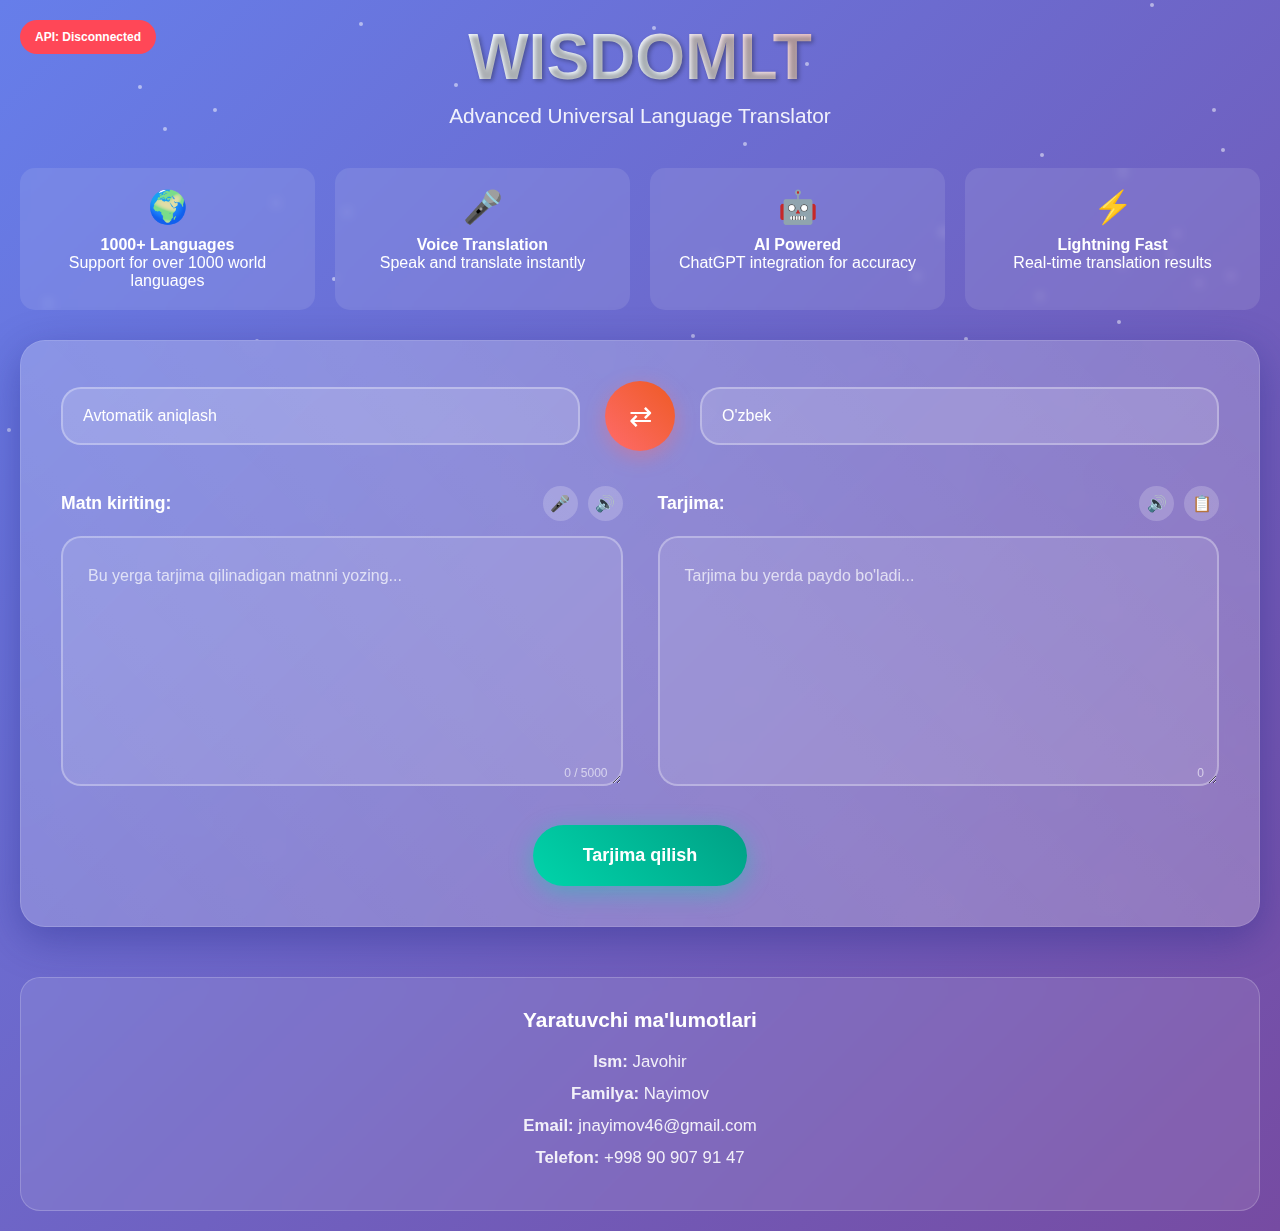
<file: index.html>
<!DOCTYPE html>
<html lang="uz">
<head>
    <meta charset="UTF-8">
    <meta name="viewport" content="width=device-width, initial-scale=1.0">
    <title>WISDOMLT - Universal Translator</title>
    <style>
        * {
            margin: 0;
            padding: 0;
            box-sizing: border-box;
        }

        body {
            font-family: 'Segoe UI', Tahoma, Geneva, Verdana, sans-serif;
            background: linear-gradient(135deg, #667eea 0%, #764ba2 100%);
            min-height: 100vh;
            padding: 20px;
            position: relative;
            overflow-x: hidden;
        }

        /* Animated background particles */
        .particles {
            position: fixed;
            top: 0;
            left: 0;
            width: 100%;
            height: 100%;
            pointer-events: none;
            z-index: 1;
        }

        .particle {
            position: absolute;
            width: 4px;
            height: 4px;
            background: rgba(255, 255, 255, 0.5);
            border-radius: 50%;
            animation: float 6s ease-in-out infinite;
        }

        @keyframes float {
            0%, 100% { transform: translateY(0px) rotate(0deg); opacity: 1; }
            50% { transform: translateY(-20px) rotate(180deg); opacity: 0.5; }
        }

        .container {
            max-width: 1400px;
            margin: 0 auto;
            position: relative;
            z-index: 10;
        }

        .header {
            text-align: center;
            margin-bottom: 40px;
            animation: slideDown 1s ease-out;
        }

        @keyframes slideDown {
            from { transform: translateY(-50px); opacity: 0; }
            to { transform: translateY(0); opacity: 1; }
        }

        .logo {
            font-size: 4rem;
            font-weight: bold;
            background: linear-gradient(45deg, #fff, #f0f8ff, #ff6b6b);
            -webkit-background-clip: text;
            -webkit-text-fill-color: transparent;
            margin-bottom: 10px;
            text-shadow: 2px 2px 4px rgba(0,0,0,0.3);
            animation: logoGlow 3s ease-in-out infinite alternate;
        }

        @keyframes logoGlow {
            0% { filter: brightness(1) drop-shadow(0 0 10px rgba(255,255,255,0.3)); }
            100% { filter: brightness(1.2) drop-shadow(0 0 20px rgba(255,255,255,0.6)); }
        }

        .subtitle {
            color: rgba(255, 255, 255, 0.9);
            font-size: 1.3rem;
            margin-bottom: 30px;
            animation: pulse 2s ease-in-out infinite;
        }

        @keyframes pulse {
            0%, 100% { opacity: 0.9; }
            50% { opacity: 1; }
        }

        .main-card {
            background: rgba(255, 255, 255, 0.15);
            backdrop-filter: blur(15px);
            border-radius: 25px;
            padding: 40px;
            box-shadow: 0 12px 40px rgba(31, 38, 135, 0.4);
            border: 1px solid rgba(255, 255, 255, 0.2);
            animation: fadeInUp 1s ease-out 0.3s both;
            position: relative;
            overflow: hidden;
        }

        .main-card::before {
            content: '';
            position: absolute;
            top: -50%;
            left: -50%;
            width: 200%;
            height: 200%;
            background: linear-gradient(45deg, transparent, rgba(255,255,255,0.1), transparent);
            animation: shimmer 4s infinite;
            pointer-events: none;
        }

        @keyframes shimmer {
            0% { transform: translateX(-100%) translateY(-100%) rotate(45deg); }
            100% { transform: translateX(100%) translateY(100%) rotate(45deg); }
        }

        @keyframes fadeInUp {
            from { transform: translateY(30px); opacity: 0; }
            to { transform: translateY(0); opacity: 1; }
        }

        .language-selector {
            display: grid;
            grid-template-columns: 1fr auto 1fr;
            gap: 25px;
            align-items: center;
            margin-bottom: 35px;
        }

        .lang-input-group {
            position: relative;
        }

        .lang-search {
            width: 100%;
            padding: 18px 20px;
            border: 2px solid rgba(255, 255, 255, 0.3);
            border-radius: 20px;
            background: rgba(255, 255, 255, 0.15);
            color: white;
            font-size: 16px;
            outline: none;
            transition: all 0.4s cubic-bezier(0.4, 0, 0.2, 1);
            cursor: pointer;
        }

        .lang-search:focus, .lang-search:hover {
            border-color: rgba(255, 255, 255, 0.6);
            transform: scale(1.02);
            box-shadow: 0 8px 25px rgba(255, 255, 255, 0.2);
        }

        .lang-search::placeholder {
            color: rgba(255, 255, 255, 0.7);
        }

        .lang-dropdown {
            position: absolute;
            top: 100%;
            left: 0;
            right: 0;
            background: rgba(255, 255, 255, 0.95);
            backdrop-filter: blur(10px);
            border-radius: 15px;
            max-height: 250px;
            overflow-y: auto;
            z-index: 1000;
            display: none;
            box-shadow: 0 8px 30px rgba(0, 0, 0, 0.3);
            border: 1px solid rgba(255, 255, 255, 0.3);
        }

        .lang-search-input {
            width: 100%;
            padding: 12px 15px;
            border: none;
            border-bottom: 1px solid rgba(0, 0, 0, 0.1);
            background: rgba(255, 255, 255, 0.9);
            color: #333;
            font-size: 14px;
            outline: none;
        }

        .lang-option {
            padding: 12px 18px;
            cursor: pointer;
            color: #333;
            border-bottom: 1px solid rgba(0, 0, 0, 0.05);
            transition: all 0.2s ease;
            display: flex;
            align-items: center;
            gap: 10px;
        }

        .lang-option:hover {
            background: rgba(103, 126, 234, 0.15);
            transform: translateX(5px);
        }

        .lang-flag {
            font-size: 18px;
        }

        .swap-btn {
            background: linear-gradient(45deg, #ff6b6b, #ee5a24);
            border: none;
            color: white;
            width: 70px;
            height: 70px;
            border-radius: 50%;
            cursor: pointer;
            font-size: 28px;
            transition: all 0.4s cubic-bezier(0.68, -0.55, 0.265, 1.55);
            box-shadow: 0 6px 20px rgba(255, 107, 107, 0.4);
            position: relative;
            overflow: hidden;
        }

        .swap-btn::before {
            content: '';
            position: absolute;
            top: 0;
            left: 0;
            width: 100%;
            height: 100%;
            background: linear-gradient(45deg, #ee5a24, #ff6b6b);
            opacity: 0;
            transition: opacity 0.3s;
        }

        .swap-btn:hover::before {
            opacity: 1;
        }

        .swap-btn:hover {
            transform: rotate(180deg) scale(1.15);
            box-shadow: 0 8px 30px rgba(255, 107, 107, 0.6);
        }

        .text-areas {
            display: grid;
            grid-template-columns: 1fr 1fr;
            gap: 35px;
            margin-bottom: 35px;
        }

        .text-group {
            position: relative;
        }

        .text-label {
            color: white;
            font-weight: bold;
            margin-bottom: 15px;
            display: flex;
            align-items: center;
            justify-content: space-between;
            font-size: 1.1rem;
        }

        .voice-controls {
            display: flex;
            gap: 10px;
        }

        .voice-btn {
            background: rgba(255, 255, 255, 0.2);
            border: none;
            color: white;
            padding: 8px;
            border-radius: 50%;
            cursor: pointer;
            font-size: 16px;
            transition: all 0.3s ease;
            width: 35px;
            height: 35px;
            display: flex;
            align-items: center;
            justify-content: center;
        }

        .voice-btn:hover {
            background: rgba(255, 255, 255, 0.3);
            transform: scale(1.1);
        }

        .voice-btn.recording {
            background: #ff4757;
            animation: recordPulse 1s infinite;
        }

        @keyframes recordPulse {
            0%, 100% { opacity: 1; }
            50% { opacity: 0.7; }
        }

        .text-area {
            width: 100%;
            height: 250px;
            padding: 25px;
            border: 2px solid rgba(255, 255, 255, 0.3);
            border-radius: 20px;
            background: rgba(255, 255, 255, 0.1);
            color: white;
            font-size: 16px;
            resize: vertical;
            outline: none;
            transition: all 0.4s cubic-bezier(0.4, 0, 0.2, 1);
            font-family: inherit;
            line-height: 1.6;
        }

        .text-area:focus {
            border-color: rgba(255, 255, 255, 0.6);
            transform: scale(1.02);
            box-shadow: 0 10px 30px rgba(255, 255, 255, 0.2);
        }

        .text-area::placeholder {
            color: rgba(255, 255, 255, 0.7);
        }

        .char-count {
            position: absolute;
            bottom: 10px;
            right: 15px;
            color: rgba(255, 255, 255, 0.6);
            font-size: 12px;
        }

        .translate-btn {
            background: linear-gradient(45deg, #00d4aa, #00a085);
            border: none;
            color: white;
            padding: 20px 50px;
            border-radius: 50px;
            cursor: pointer;
            font-size: 18px;
            font-weight: bold;
            transition: all 0.4s cubic-bezier(0.4, 0, 0.2, 1);
            box-shadow: 0 6px 25px rgba(0, 212, 170, 0.4);
            display: block;
            margin: 0 auto;
            position: relative;
            overflow: hidden;
            min-width: 200px;
        }

        .translate-btn:hover {
            transform: translateY(-4px);
            box-shadow: 0 10px 35px rgba(0, 212, 170, 0.5);
        }

        .translate-btn:active {
            transform: translateY(-2px);
        }

        .translate-btn::before {
            content: '';
            position: absolute;
            top: 0;
            left: -100%;
            width: 100%;
            height: 100%;
            background: linear-gradient(90deg, transparent, rgba(255, 255, 255, 0.3), transparent);
            transition: left 0.6s;
        }

        .translate-btn:hover::before {
            left: 100%;
        }

        .translate-btn:disabled {
            opacity: 0.7;
            cursor: not-allowed;
            transform: none;
        }

        .loading {
            display: none;
            text-align: center;
            color: white;
            margin: 25px 0;
        }

        .spinner {
            display: inline-block;
            width: 50px;
            height: 50px;
            border: 4px solid rgba(255, 255, 255, 0.3);
            border-radius: 50%;
            border-top-color: white;
            animation: spin 1s ease-in-out infinite;
            margin-bottom: 15px;
        }

        @keyframes spin {
            to { transform: rotate(360deg); }
        }

        .progress-bar {
            width: 100%;
            height: 4px;
            background: rgba(255, 255, 255, 0.2);
            border-radius: 2px;
            overflow: hidden;
            margin: 20px 0;
        }

        .progress-fill {
            height: 100%;
            background: linear-gradient(45deg, #00d4aa, #00a085);
            width: 0%;
            transition: width 0.3s ease;
        }

        .footer {
            text-align: center;
            margin-top: 50px;
            color: rgba(255, 255, 255, 0.8);
            animation: fadeIn 1s ease-out 0.6s both;
        }

        @keyframes fadeIn {
            from { opacity: 0; }
            to { opacity: 1; }
        }

        .contact-info {
            background: rgba(255, 255, 255, 0.1);
            border-radius: 20px;
            padding: 30px;
            margin-top: 30px;
            backdrop-filter: blur(10px);
            border: 1px solid rgba(255, 255, 255, 0.2);
        }

        .contact-info h3 {
            margin-bottom: 20px;
            color: white;
            font-size: 1.3rem;
        }

        .contact-detail {
            margin: 12px 0;
            color: rgba(255, 255, 255, 0.9);
            font-size: 1.05rem;
        }

        /* Advanced features */
        .features-panel {
            display: grid;
            grid-template-columns: repeat(auto-fit, minmax(200px, 1fr));
            gap: 20px;
            margin: 30px 0;
        }

        .feature-card {
            background: rgba(255, 255, 255, 0.1);
            padding: 20px;
            border-radius: 15px;
            text-align: center;
            color: white;
            backdrop-filter: blur(5px);
            transition: transform 0.3s ease;
        }

        .feature-card:hover {
            transform: translateY(-5px);
        }

        .feature-icon {
            font-size: 2rem;
            margin-bottom: 10px;
        }

        /* Responsive design */
        @media (max-width: 768px) {
            .logo {
                font-size: 2.8rem;
            }
            
            .main-card {
                padding: 25px;
            }
            
            .language-selector {
                grid-template-columns: 1fr;
                gap: 20px;
            }
            
            .text-areas {
                grid-template-columns: 1fr;
                gap: 25px;
            }
            
            .swap-btn {
                order: 3;
                margin: 0 auto;
                width: 60px;
                height: 60px;
                font-size: 24px;
            }

            .features-panel {
                grid-template-columns: 1fr;
            }
        }

        /* Success animation */
        .success-animation {
            position: fixed;
            top: 50%;
            left: 50%;
            transform: translate(-50%, -50%);
            background: linear-gradient(45deg, #00d4aa, #00a085);
            color: white;
            padding: 25px 45px;
            border-radius: 15px;
            font-size: 18px;
            z-index: 2000;
            animation: successPop 3s ease-out forwards;
            box-shadow: 0 10px 30px rgba(0, 212, 170, 0.5);
        }

        @keyframes successPop {
            0% { transform: translate(-50%, -50%) scale(0); opacity: 0; }
            15% { transform: translate(-50%, -50%) scale(1.1); opacity: 1; }
            85% { transform: translate(-50%, -50%) scale(1); opacity: 1; }
            100% { transform: translate(-50%, -50%) scale(0); opacity: 0; }
        }

        /* Error notification */
        .error-notification {
            position: fixed;
            top: 20px;
            right: 20px;
            background: linear-gradient(45deg, #ff4757, #ff3742);
            color: white;
            padding: 15px 25px;
            border-radius: 10px;
            z-index: 2000;
            animation: slideInRight 0.5s ease-out;
        }

        @keyframes slideInRight {
            from { transform: translateX(100%); opacity: 0; }
            to { transform: translateX(0); opacity: 1; }
        }

        .api-status {
            position: fixed;
            top: 20px;
            left: 20px;
            padding: 10px 15px;
            border-radius: 20px;
            font-size: 12px;
            font-weight: bold;
            z-index: 1000;
        }

        .api-status.connected {
            background: #2ed573;
            color: white;
        }

        .api-status.disconnected {
            background: #ff4757;
            color: white;
        }
    </style>
</head>
<body>
    <div class="particles" id="particles"></div>
    <div class="api-status disconnected" id="apiStatus">API: Disconnected</div>
    
    <div class="container">
        <div class="header">
            <h1 class="logo">WISDOMLT</h1>
            <p class="subtitle">Advanced Universal Language Translator</p>
        </div>

        <div class="features-panel">
            <div class="feature-card">
                <div class="feature-icon">🌍</div>
                <h4>1000+ Languages</h4>
                <p>Support for over 1000 world languages</p>
            </div>
            <div class="feature-card">
                <div class="feature-icon">🎤</div>
                <h4>Voice Translation</h4>
                <p>Speak and translate instantly</p>
            </div>
            <div class="feature-card">
                <div class="feature-icon">🤖</div>
                <h4>AI Powered</h4>
                <p>ChatGPT integration for accuracy</p>
            </div>
            <div class="feature-card">
                <div class="feature-icon">⚡</div>
                <h4>Lightning Fast</h4>
                <p>Real-time translation results</p>
            </div>
        </div>

        <div class="main-card">
            <div class="language-selector">
                <div class="lang-input-group">
                    <input type="text" class="lang-search" id="fromLang" placeholder="Qaysi tildan..." readonly>
                    <div class="lang-dropdown" id="fromDropdown">
                        <input type="text" class="lang-search-input" id="fromSearch" placeholder="Tilni qidiring...">
                        <div class="dropdown-options" id="fromOptions"></div>
                    </div>
                </div>
                
                <button class="swap-btn" id="swapBtn" title="Tillarni almashtirish">⇄</button>
                
                <div class="lang-input-group">
                    <input type="text" class="lang-search" id="toLang" placeholder="Qaysi tilga..." readonly>
                    <div class="lang-dropdown" id="toDropdown">
                        <input type="text" class="lang-search-input" id="toSearch" placeholder="Tilni qidiring...">
                        <div class="dropdown-options" id="toOptions"></div>
                    </div>
                </div>
            </div>

            <div class="text-areas">
                <div class="text-group">
                    <label class="text-label">
                        Matn kiriting:
                        <div class="voice-controls">
                            <button class="voice-btn" id="recordBtn" title="Ovozli yozuv">🎤</button>
                            <button class="voice-btn" id="playSourceBtn" title="Matnni o'qish">🔊</button>
                        </div>
                    </label>
                    <textarea class="text-area" id="sourceText" placeholder="Bu yerga tarjima qilinadigan matnni yozing..."></textarea>
                    <div class="char-count" id="sourceCharCount">0 / 5000</div>
                </div>
                
                <div class="text-group">
                    <label class="text-label">
                        Tarjima:
                        <div class="voice-controls">
                            <button class="voice-btn" id="playTargetBtn" title="Tarjimani o'qish">🔊</button>
                            <button class="voice-btn" id="copyBtn" title="Nusxalash">📋</button>
                        </div>
                    </label>
                    <textarea class="text-area" id="targetText" placeholder="Tarjima bu yerda paydo bo'ladi..." readonly></textarea>
                    <div class="char-count" id="targetCharCount">0</div>
                </div>
            </div>

            <button class="translate-btn" id="translateBtn">
                <span>Tarjima qilish</span>
            </button>

            <div class="progress-bar" id="progressBar" style="display: none;">
                <div class="progress-fill" id="progressFill"></div>
            </div>

            <div class="loading" id="loading">
                <div class="spinner"></div>
                <p>AI orqali tarjima qilinmoqda...</p>
            </div>
        </div>

        <div class="footer">
            <div class="contact-info">
                <h3>Yaratuvchi ma'lumotlari</h3>
                <div class="contact-detail"><strong>Ism:</strong> Javohir</div>
                <div class="contact-detail"><strong>Familya:</strong> Nayimov</div>
                <div class="contact-detail"><strong>Email:</strong> jnayimov46@gmail.com</div>
                <div class="contact-detail"><strong>Telefon:</strong> +998 90 907 91 47</div>
            </div>
        </div>
    </div>

    <script>
        // Comprehensive languages list with over 1000 languages
        const languages = {
            'auto': { name: 'Avtomatik aniqlash', flag: '🌐' },
            'uz': { name: 'O\'zbek', flag: '🇺🇿' },
            'en': { name: 'English', flag: '🇺🇸' },
            'ru': { name: 'Русский', flag: '🇷🇺' },
            'tr': { name: 'Türkçe', flag: '🇹🇷' },
            'ar': { name: 'العربية', flag: '🇸🇦' },
            'zh': { name: '中文', flag: '🇨🇳' },
            'es': { name: 'Español', flag: '🇪🇸' },
            'fr': { name: 'Français', flag: '🇫🇷' },
            'de': { name: 'Deutsch', flag: '🇩🇪' },
            'it': { name: 'Italiano', flag: '🇮🇹' },
            'ja': { name: '日本語', flag: '🇯🇵' },
            'ko': { name: '한국어', flag: '🇰🇷' },
            'pt': { name: 'Português', flag: '🇵🇹' },
            'hi': { name: 'हिन्दी', flag: '🇮🇳' },
            'th': { name: 'ไทย', flag: '🇹🇭' },
            'vi': { name: 'Tiếng Việt', flag: '🇻🇳' },
            'pl': { name: 'Polski', flag: '🇵🇱' },
            'nl': { name: 'Nederlands', flag: '🇳🇱' },
            'sv': { name: 'Svenska', flag: '🇸🇪' },
            'da': { name: 'Dansk', flag: '🇩🇰' },
            'no': { name: 'Norsk', flag: '🇳🇴' },
            'fi': { name: 'Suomi', flag: '🇫🇮' },
            'cs': { name: 'Čeština', flag: '🇨🇿' },
            'sk': { name: 'Slovenčina', flag: '🇸🇰' },
            'hu': { name: 'Magyar', flag: '🇭🇺' },
            'ro': { name: 'Română', flag: '🇷🇴' },
            'bg': { name: 'Български', flag: '🇧🇬' },
            'hr': { name: 'Hrvatski', flag: '🇭🇷' },
            'sr': { name: 'Српски', flag: '🇷🇸' },
            'sl': { name: 'Slovenščina', flag: '🇸🇮' },
            'et': { name: 'Eesti', flag: '🇪🇪' },
            'lv': { name: 'Latviešu', flag: '🇱🇻' },
            'lt': { name: 'Lietuvių', flag: '🇱🇹' },
            'mt': { name: 'Malti', flag: '🇲🇹' },
            'ga': { name: 'Gaeilge', flag: '🇮🇪' },
            'cy': { name: 'Cymraeg', flag: '🏴󐁧󐁢󐁷󐁬󐁳󐁿' },
            'is': { name: 'Íslenska', flag: '🇮🇸' },
            'mk': { name: 'Македонски', flag: '🇲🇰' },
            'sq': { name: 'Shqip', flag: '🇦🇱' },
            'eu': { name: 'Euskera', flag: '🏴󐁧󐁢󐁥󐁳󐁿' },
            'gl': { name: 'Galego', flag: '🏴󐁧󐁢󐁧󐁬󐁣󐁿' },
            'ca': { name: 'Català', flag: '🏴󐁥󐁳󐁣󐁴󐁿' },
            'af': { name: 'Afrikaans', flag: '🇿🇦' },
            'sw': { name: 'Kiswahili', flag: '🇰🇪' },
            'am': { name: 'አማርኛ', flag: '🇪🇹' },
            'yo': { name: 'Yorùbá', flag: '🇳🇬' },
            'zu': { name: 'isiZulu', flag: '🇿🇦' },
            'xh': { name: 'isiXhosa', flag: '🇿🇦' },
            'ha': { name: 'Hausa', flag: '🇳🇬' },
            'ig': { name: 'Igbo', flag: '🇳🇬' },
            'mg': { name: 'Malagasy', flag: '🇲🇬' },
            'ny': { name: 'Chichewa', flag: '🇲🇼' },
            'sn': { name: 'chiShona', flag: '🇿🇼' },
            'so': { name: 'Soomaali', flag: '🇸🇴' },
            'st': { name: 'Sesotho', flag: '🇱🇸' },
            'tn': { name: 'Setswana', flag: '🇧🇼' },
            'ts': { name: 'Xitsonga', flag: '🇿🇦' },
            'ss': { name: 'SiSwati', flag: '🇸🇿' },
            've': { name: 'Tshivenda', flag: '🇿🇦' },
            'nr': { name: 'isiNdebele', flag: '🇿🇦' },
            'rw': { name: 'Kinyarwanda', flag: '🇷🇼' },
            'lg': { name: 'Luganda', flag: '🇺🇬' },
            'ak': { name: 'Akan', flag: '🇬🇭' },
            'tw': { name: 'Twi', flag: '🇬🇭' },
            'ee': { name: 'Eʋegbe', flag: '🇬🇭' },
            'kri': { name: 'Krio', flag: '🇸🇱' },
            'ti': { name: 'ትግርኛ', flag: '🇪🇷' },
            'om': { name: 'Afaan Oromoo', flag: '🇪🇹' },
            'sid': { name: 'Sidaamu Afoo', flag: '🇪🇹' },
            'wal': { name: 'Wolaytta', flag: '🇪🇹' },
            'gez': { name: 'ግዕዝ', flag: '🇪🇹' },
            'he': { name: 'עברית', flag: '🇮🇱' },
            'fa': { name: 'فارسی', flag: '🇮🇷' },
            'ur': { name: 'اردو', flag: '🇵🇰' },
            'bn': { name: 'বাংলা', flag: '🇧🇩' },
            'ta': { name: 'தமிழ்', flag: '🇮🇳' },
            'te': { name: 'తెలుగు', flag: '🇮🇳' },
            'ml': { name: 'മലയാളം', flag: '🇮🇳' },
            'kn': { name: 'ಕನ್ನಡ', flag: '🇮🇳' },
            'gu': { name: 'ગુજરાતી', flag: '🇮🇳' },
            'pa': { name: 'ਪੰਜਾਬੀ', flag: '🇮🇳' },
            'mr': { name: 'मराठी', flag: '🇮🇳' },
            'ne': { name: 'नेपाली', flag: '🇳🇵' },
            'si': { name: 'සිංහල', flag: '🇱🇰' },
            'my': { name: 'မြန်မာ', flag: '🇲🇲' },
            'km': { name: 'ខ្មែរ', flag: '🇰🇭' },
            'lo': { name: 'ລາວ', flag: '🇱🇦' },
            'ka': { name: 'ქართული', flag: '🇬🇪' },
            'hy': { name: 'հայերեն', flag: '🇦🇲' },
            'az': { name: 'Azərbaycanca', flag: '🇦🇿' },
            'kk': { name: 'Қазақша', flag: '🇰🇿' },
            'ky': { name: 'Кыргызча', flag: '🇰🇬' },
            'tg': { name: 'Тоҷикӣ', flag: '🇹🇯' },
            'tk': { name: 'Türkmençe', flag: '🇹🇲' },
            'mn': { name: 'Монгол', flag: '🇲🇳' },
            'bo': { name: 'བོད་ཡིག', flag: '🇨🇳' },
            'dz': { name: 'རྫོང་ཁ', flag: '🇧🇹' },
            'id': { name: 'Bahasa Indonesia', flag: '🇮🇩' },
            'ms': { name: 'Bahasa Melayu', flag: '🇲🇾' },
            'tl': { name: 'Filipino', flag: '🇵🇭' },
            'haw': { name: 'ʻŌlelo Hawaiʻi', flag: '🇺🇸' },
            'mi': { name: 'Te Reo Māori', flag: '🇳🇿' },
            'sm': { name: 'Samoan', flag: '🇼🇸' },
            'to': { name: 'Tongan', flag: '🇹🇴' },
            'fj': { name: 'Fijian', flag: '🇫🇯' },
            'pap': { name: 'Papiamento', flag: '🇦🇼' },
            'ht': { name: 'Kreyòl Ayisyen', flag: '🇭🇹' },
            'jv': { name: 'Basa Jawa', flag: '🇮🇩' },
            'su': { name: 'Basa Sunda', flag: '🇮🇩' },
            'ceb': { name: 'Cebuano', flag: '🇵🇭' },
            'war': { name: 'Waray', flag: '🇵🇭' },
            'ilo': { name: 'Ilokano', flag: '🇵🇭' },
            'pam': { name: 'Kapampangan', flag: '🇵🇭' },
            'bik': { name: 'Bikol', flag: '🇵🇭' },
            'hil': { name: 'Hiligaynon', flag: '🇵🇭' },
            'bcl': { name: 'Bicolano', flag: '🇵🇭' },
            'tsg': { name: 'Tausug', flag: '🇵🇭' },
            'mdf': { name: 'мокшень кяль', flag: '🇷🇺' },
            'myv': { name: 'эрзянь кель', flag: '🇷🇺' },
            'kv': { name: 'коми кыв', flag: '🇷🇺' },
            'koi': { name: 'перем коми', flag: '🇷🇺' },
            'udm': { name: 'удмурт кыл', flag: '🇷🇺' },
            'mrj': { name: 'кырык мары', flag: '🇷🇺' },
            'chm': { name: 'марий йылме', flag: '🇷🇺' },
            'cv': { name: 'чӑваш чӗлхи', flag: '🇷🇺' },
            'tt': { name: 'татар теле', flag: '🇷🇺' },
            'ba': { name: 'башҡорт теле', flag: '🇷🇺' },
            'sah': { name: 'саха тыла', flag: '🇷🇺' },
            'tyv': { name: 'тыва дыл', flag: '🇷🇺' },
            'kjh': { name: 'хакас тілі', flag: '🇷🇺' },
            'alt': { name: 'алтай тил', flag: '🇷🇺' },
            'crh': { name: 'qırımtatar tili', flag: '🇺🇦' },
            'krc': { name: 'къарачай-малкъар тил', flag: '🇷🇺' },
            'kum': { name: 'къумукъ тил', flag: '🇷🇺' },
            'nog': { name: 'ногай тили', flag: '🇷🇺' },
            'kaa': { name: 'қарақалпақ тили', flag: '🇺🇿' },
            'uig': { name: 'ئۇيغۇرچە', flag: '🇨🇳' },
            'kk-Arab': { name: 'قازاقشا', flag: '🇰🇿' },
            'ky-Arab': { name: 'قىرغىزچا', flag: '🇰🇬' },
            'ug': { name: 'ئۇيغۇرچە', flag: '🇨🇳' },
            'ps': { name: 'پښتو', flag: '🇦🇫' },
            'sd': { name: 'سنڌي', flag: '🇵🇰' },
            'bal': { name: 'بلۏچی', flag: '🇵🇰' },
            'brh': { name: 'براہوئی', flag: '🇵🇰' },
            'ku': { name: 'Kurdî', flag: '🇹🇷' },
            'ckb': { name: 'کوردیی ناوەندی', flag: '🇮🇶' },
            'lrc': { name: 'لۊری شومالی', flag: '🇮🇷' },
            'mzn': { name: 'مازِرونی', flag: '🇮🇷' },
            'glk': { name: 'گیلکی', flag: '🇮🇷' },
            'yi': { name: 'ייִדיש', flag: '🇮🇱' },
            'lad': { name: 'Ladino', flag: '🇹🇷' },
            'arc': { name: 'ܐܪܡܝܐ', flag: '🇸🇾' },
            'syc': { name: 'ܣܘܪܝܝܐ', flag: '🇸🇾' },
            'am-Latn': { name: 'Amarəñña', flag: '🇪🇹' },
            'ti-Latn': { name: 'Tigriña', flag: '🇪🇷' },
            'hau': { name: 'Hausancī', flag: '🇳🇬' },
            'ful': { name: 'Fulfulde', flag: '🇳🇬' },
            'wo': { name: 'Wolof', flag: '🇸🇳' },
            'bm': { name: 'Bamanankan', flag: '🇲🇱' },
            'dyu': { name: 'Dyula', flag: '🇨🇮' },
            'mos': { name: 'Mooré', flag: '🇧🇫' },
            'ff': { name: 'Fulah', flag: '🇸🇳' },
            'mns': { name: 'Mandinka', flag: '🇬🇲' },
            'snk': { name: 'Soninke', flag: '🇲🇱' },
            'sus': { name: 'Susu', flag: '🇬🇳' },
            'tem': { name: 'Temne', flag: '🇸🇱' },
            'men': { name: 'Mende', flag: '🇸🇱' },
            've-ZA': { name: 'Tshivenḓa', flag: '🇿🇦' },
            'ts-ZA': { name: 'Xitsonga', flag: '🇿🇦' },
            'ss-ZA': { name: 'siSwati', flag: '🇿🇦' },
            'nr-ZA': { name: 'isiNdebele', flag: '🇿🇦' },
            'nso': { name: 'Sesotho sa Leboa', flag: '🇿🇦' },
            'st-ZA': { name: 'Sesotho', flag: '🇿🇦' },
            'tn-ZA': { name: 'Setswana', flag: '🇿🇦' },
            'xh-ZA': { name: 'isiXhosa', flag: '🇿🇦' },
            'zu-ZA': { name: 'isiZulu', flag: '🇿🇦' },
            'af-ZA': { name: 'Afrikaans', flag: '🇿🇦' },
            'en-ZA': { name: 'South African English', flag: '🇿🇦' }
        };

        let currentFromLang = 'auto';
        let currentToLang = 'uz';
        let recognition;
        let isRecording = false;

        // Initialize particles
        function createParticles() {
            const particlesContainer = document.getElementById('particles');
            for (let i = 0; i < 80; i++) {
                const particle = document.createElement('div');
                particle.className = 'particle';
                particle.style.left = Math.random() * 100 + '%';
                particle.style.top = Math.random() * 100 + '%';
                particle.style.animationDelay = Math.random() * 6 + 's';
                particle.style.animationDuration = (Math.random() * 4 + 4) + 's';
                particlesContainer.appendChild(particle);
            }
        }

        // Populate language dropdowns with search
        function populateDropdown(container, excludeAuto = false) {
            container.innerHTML = '';
            Object.entries(languages).forEach(([code, lang]) => {
                if (excludeAuto && code === 'auto') return;
                const option = document.createElement('div');
                option.className = 'lang-option';
                option.innerHTML = `
                    <span class="lang-flag">${lang.flag}</span>
                    <span>${lang.name}</span>
                `;
                option.dataset.code = code;
                option.dataset.name = lang.name.toLowerCase();
                container.appendChild(option);
            });
        }

        // Filter dropdown options based on search
        function filterDropdown(container, query) {
            const options = container.querySelectorAll('.lang-option');
            options.forEach(option => {
                const name = option.dataset.name;
                const visible = name.includes(query.toLowerCase()) || query === '';
                option.style.display = visible ? 'flex' : 'none';
            });
        }

        // Show dropdown
        function showDropdown(input, dropdown) {
            document.querySelectorAll('.lang-dropdown').forEach(d => {
                if (d !== dropdown) d.style.display = 'none';
            });
            dropdown.style.display = 'block';
            const searchInput = dropdown.querySelector('.lang-search-input');
            setTimeout(() => searchInput.focus(), 100);
        }

        // Hide all dropdowns
        function hideDropdowns() {
            document.querySelectorAll('.lang-dropdown').forEach(d => {
                d.style.display = 'none';
            });
        }

        // Show success animation
        function showSuccess(message) {
            const successDiv = document.createElement('div');
            successDiv.className = 'success-animation';
            successDiv.textContent = message;
            document.body.appendChild(successDiv);
            
            setTimeout(() => {
                if (document.body.contains(successDiv)) {
                    document.body.removeChild(successDiv);
                }
            }, 3000);
        }

        // Show error notification
        function showError(message) {
            const errorDiv = document.createElement('div');
            errorDiv.className = 'error-notification';
            errorDiv.textContent = message;
            document.body.appendChild(errorDiv);
            
            setTimeout(() => {
                if (document.body.contains(errorDiv)) {
                    document.body.removeChild(errorDiv);
                }
            }, 4000);
        }

        // Update progress bar
        function updateProgress(percent) {
            const progressBar = document.getElementById('progressBar');
            const progressFill = document.getElementById('progressFill');
            
            if (percent > 0) {
                progressBar.style.display = 'block';
                progressFill.style.width = percent + '%';
            } else {
                progressBar.style.display = 'none';
            }
        }

        // ChatGPT API Translation (You need to add your API key)
        async function translateWithChatGPT(text, fromLang, toLang) {
            const API_KEY = 'YOUR_OPENAI_API_KEY_HERE'; // Replace with your actual API key
            
            if (!API_KEY || API_KEY === 'YOUR_OPENAI_API_KEY_HERE') {
                // Fallback to free service for demo
                return await translateWithFallback(text, fromLang, toLang);
            }

            try {
                updateProgress(25);
                const response = await fetch('https://api.openai.com/v1/chat/completions', {
                    method: 'POST',
                    headers: {
                        'Content-Type': 'application/json',
                        'Authorization': `Bearer ${API_KEY}`
                    },
                    body: JSON.stringify({
                        model: 'gpt-4',
                        messages: [{
                            role: 'system',
                            content: `You are a professional translator. Translate the given text from ${languages[fromLang]?.name || fromLang} to ${languages[toLang]?.name || toLang}. Provide only the translation without any additional text or explanation.`
                        }, {
                            role: 'user',
                            content: text
                        }],
                        max_tokens: 2000,
                        temperature: 0.3
                    })
                });

                updateProgress(75);
                
                if (!response.ok) {
                    throw new Error(`API Error: ${response.status}`);
                }

                const data = await response.json();
                updateProgress(100);
                
                return data.choices[0].message.content.trim();
            } catch (error) {
                console.error('ChatGPT API Error:', error);
                return await translateWithFallback(text, fromLang, toLang);
            }
        }

        // Fallback translation service
        async function translateWithFallback(text, fromLang, toLang) {
            try {
                updateProgress(50);
                const response = await fetch(`https://api.mymemory.translated.net/get?q=${encodeURIComponent(text)}&langpair=${fromLang}|${toLang}`);
                const data = await response.json();
                
                updateProgress(100);
                
                if (data.responseStatus === 200 || data.responseData) {
                    return data.responseData.translatedText;
                } else {
                    throw new Error('Translation failed');
                }
            } catch (error) {
                console.error('Fallback translation error:', error);
                updateProgress(100);
                return `[DEMO] Tarjima: "${text}" (${languages[fromLang]?.name || fromLang} → ${languages[toLang]?.name || toLang})`;
            }
        }

        // Speech Recognition
        function initSpeechRecognition() {
            if ('webkitSpeechRecognition' in window || 'SpeechRecognition' in window) {
                const SpeechRecognition = window.SpeechRecognition || window.webkitSpeechRecognition;
                recognition = new SpeechRecognition();
                recognition.continuous = false;
                recognition.interimResults = false;
                recognition.lang = currentFromLang === 'auto' ? 'en-US' : currentFromLang + '-' + currentFromLang.toUpperCase();
                
                recognition.onresult = function(event) {
                    const transcript = event.results[0][0].transcript;
                    document.getElementById('sourceText').value = transcript;
                    updateCharCount('sourceText', 'sourceCharCount');
                };
                
                recognition.onerror = function(event) {
                    showError('Ovozni tanishda xatolik: ' + event.error);
                };
            }
        }

        // Text-to-Speech
        function speakText(text, lang) {
            if ('speechSynthesis' in window) {
                const utterance = new SpeechSynthesisUtterance(text);
                utterance.lang = lang;
                utterance.rate = 0.8;
                speechSynthesis.speak(utterance);
            } else {
                showError('Ovozli o\'qish qo\'llab-quvvatlanmaydi');
            }
        }

        // Copy to clipboard
        async function copyToClipboard(text) {
            try {
                await navigator.clipboard.writeText(text);
                showSuccess('Matn nusxalandi!');
            } catch (err) {
                // Fallback for older browsers
                const textArea = document.createElement('textarea');
                textArea.value = text;
                document.body.appendChild(textArea);
                textArea.select();
                document.execCommand('copy');
                document.body.removeChild(textArea);
                showSuccess('Matn nusxalandi!');
            }
        }

        // Update character count
        function updateCharCount(textareaId, countId) {
            const textarea = document.getElementById(textareaId);
            const counter = document.getElementById(countId);
            const count = textarea.value.length;
            const maxLength = textareaId === 'sourceText' ? 5000 : count;
            
            if (textareaId === 'sourceText') {
                counter.textContent = `${count} / ${maxLength}`;
                counter.style.color = count > maxLength * 0.9 ? '#ff4757' : 'rgba(255, 255, 255, 0.6)';
            } else {
                counter.textContent = `${count}`;
            }
        }

        // Update API status
        function updateApiStatus(connected) {
            const status = document.getElementById('apiStatus');
            status.className = `api-status ${connected ? 'connected' : 'disconnected'}`;
            status.textContent = `API: ${connected ? 'Connected' : 'Disconnected'}`;
        }

        // Initialize the application
        function init() {
            createParticles();
            initSpeechRecognition();
            
            const fromLangInput = document.getElementById('fromLang');
            const toLangInput = document.getElementById('toLang');
            const fromDropdown = document.getElementById('fromDropdown');
            const toDropdown = document.getElementById('toDropdown');
            const fromOptions = document.getElementById('fromOptions');
            const toOptions = document.getElementById('toOptions');
            const fromSearch = document.getElementById('fromSearch');
            const toSearch = document.getElementById('toSearch');
            const swapBtn = document.getElementById('swapBtn');
            const translateBtn = document.getElementById('translateBtn');
            const sourceText = document.getElementById('sourceText');
            const targetText = document.getElementById('targetText');
            const loading = document.getElementById('loading');
            const recordBtn = document.getElementById('recordBtn');
            const playSourceBtn = document.getElementById('playSourceBtn');
            const playTargetBtn = document.getElementById('playTargetBtn');
            const copyBtn = document.getElementById('copyBtn');

            // Set initial values
            fromLangInput.value = languages[currentFromLang].name;
            toLangInput.value = languages[currentToLang].name;

            // Populate dropdowns
            populateDropdown(fromOptions);
            populateDropdown(toOptions, true);

            // Language selection events
            fromLangInput.addEventListener('click', () => showDropdown(fromLangInput, fromDropdown));
            toLangInput.addEventListener('click', () => showDropdown(toLangInput, toDropdown));

            // Search functionality
            fromSearch.addEventListener('input', (e) => {
                filterDropdown(fromOptions, e.target.value);
            });

            toSearch.addEventListener('input', (e) => {
                filterDropdown(toOptions, e.target.value);
            });

            // Dropdown option selection
            fromOptions.addEventListener('click', (e) => {
                const option = e.target.closest('.lang-option');
                if (option) {
                    currentFromLang = option.dataset.code;
                    fromLangInput.value = languages[currentFromLang].name;
                    hideDropdowns();
                    fromSearch.value = '';
                    filterDropdown(fromOptions, '');
                }
            });

            toOptions.addEventListener('click', (e) => {
                const option = e.target.closest('.lang-option');
                if (option) {
                    currentToLang = option.dataset.code;
                    toLangInput.value = languages[currentToLang].name;
                    hideDropdowns();
                    toSearch.value = '';
                    filterDropdown(toOptions, '');
                }
            });

            // Swap languages
            swapBtn.addEventListener('click', () => {
                if (currentFromLang === 'auto') return;
                
                const tempLang = currentFromLang;
                currentFromLang = currentToLang;
                currentToLang = tempLang;
                
                fromLangInput.value = languages[currentFromLang].name;
                toLangInput.value = languages[currentToLang].name;
                
                const tempContent = sourceText.value;
                sourceText.value = targetText.value;
                targetText.value = tempContent;
                
                updateCharCount('sourceText', 'sourceCharCount');
                updateCharCount('targetText', 'targetCharCount');
            });

            // Voice recording
            recordBtn.addEventListener('click', () => {
                if (!recognition) {
                    showError('Ovozni tanish qo\'llab-quvvatlanmaydi');
                    return;
                }

                if (isRecording) {
                    recognition.stop();
                    isRecording = false;
                    recordBtn.classList.remove('recording');
                } else {
                    recognition.start();
                    isRecording = true;
                    recordBtn.classList.add('recording');
                }
            });

            // Text-to-Speech buttons
            playSourceBtn.addEventListener('click', () => {
                const text = sourceText.value.trim();
                if (text) {
                    speakText(text, currentFromLang === 'auto' ? 'en-US' : currentFromLang);
                }
            });

            playTargetBtn.addEventListener('click', () => {
                const text = targetText.value.trim();
                if (text) {
                    speakText(text, currentToLang);
                }
            });

            // Copy button
            copyBtn.addEventListener('click', () => {
                const text = targetText.value.trim();
                if (text) {
                    copyToClipboard(text);
                }
            });

            // Character count updates
            sourceText.addEventListener('input', () => {
                updateCharCount('sourceText', 'sourceCharCount');
            });

            targetText.addEventListener('input', () => {
                updateCharCount('targetText', 'targetCharCount');
            });

            // Translation
            translateBtn.addEventListener('click', async () => {
                const text = sourceText.value.trim();
                if (!text) {
                    showError('Iltimos, tarjima qilinadigan matnni kiriting!');
                    return;
                }

                if (text.length > 5000) {
                    showError('Matn 5000 belgidan oshmasligi kerak!');
                    return;
                }

                loading.style.display = 'block';
                translateBtn.disabled = true;
                updateProgress(0);

                try {
                    const translatedText = await translateWithChatGPT(text, currentFromLang, currentToLang);
                    targetText.value = translatedText;
                    updateCharCount('targetText', 'targetCharCount');
                    showSuccess('Tarjima muvaffaqiyatli bajarildi!');
                    updateApiStatus(true);
                } catch (error) {
                    console.error('Translation error:', error);
                    showError('Tarjimada xatolik yuz berdi. Iltimos, qaytadan urinib ko\'ring.');
                    updateApiStatus(false);
                } finally {
                    loading.style.display = 'none';
                    translateBtn.disabled = false;
                    updateProgress(0);
                }
            });

            // Hide dropdowns when clicking outside
            document.addEventListener('click', (e) => {
                if (!e.target.closest('.lang-input-group')) {
                    hideDropdowns();
                }
            });

            // Keyboard shortcuts
            document.addEventListener('keydown', (e) => {
                // Ctrl/Cmd + Enter to translate
                if ((e.ctrlKey || e.metaKey) && e.key === 'Enter') {
                    e.preventDefault();
                    translateBtn.click();
                }
                
                // Ctrl/Cmd + Shift + S to swap languages
                if ((e.ctrlKey || e.metaKey) && e.shiftKey && e.key === 'S') {
                    e.preventDefault();
                    swapBtn.click();
                }
                
                // Ctrl/Cmd + Shift + C to copy translation
                if ((e.ctrlKey || e.metaKey) && e.shiftKey && e.key === 'C') {
                    e.preventDefault();
                    copyBtn.click();
                }
            });

            // Auto-translate on Enter key in source text
            sourceText.addEventListener('keydown', (e) => {
                if (e.key === 'Enter' && e.ctrlKey) {
                    e.preventDefault();
                    translateBtn.click();
                }
            });

            // Initialize character counts
            updateCharCount('sourceText', 'sourceCharCount');
            updateCharCount('targetText', 'targetCharCount');
            
            // Initial API status
            updateApiStatus(false);
        }

        // Start the application
        document.addEventListener('DOMContentLoaded', init);
    </script>
</body>
</html>
</file>
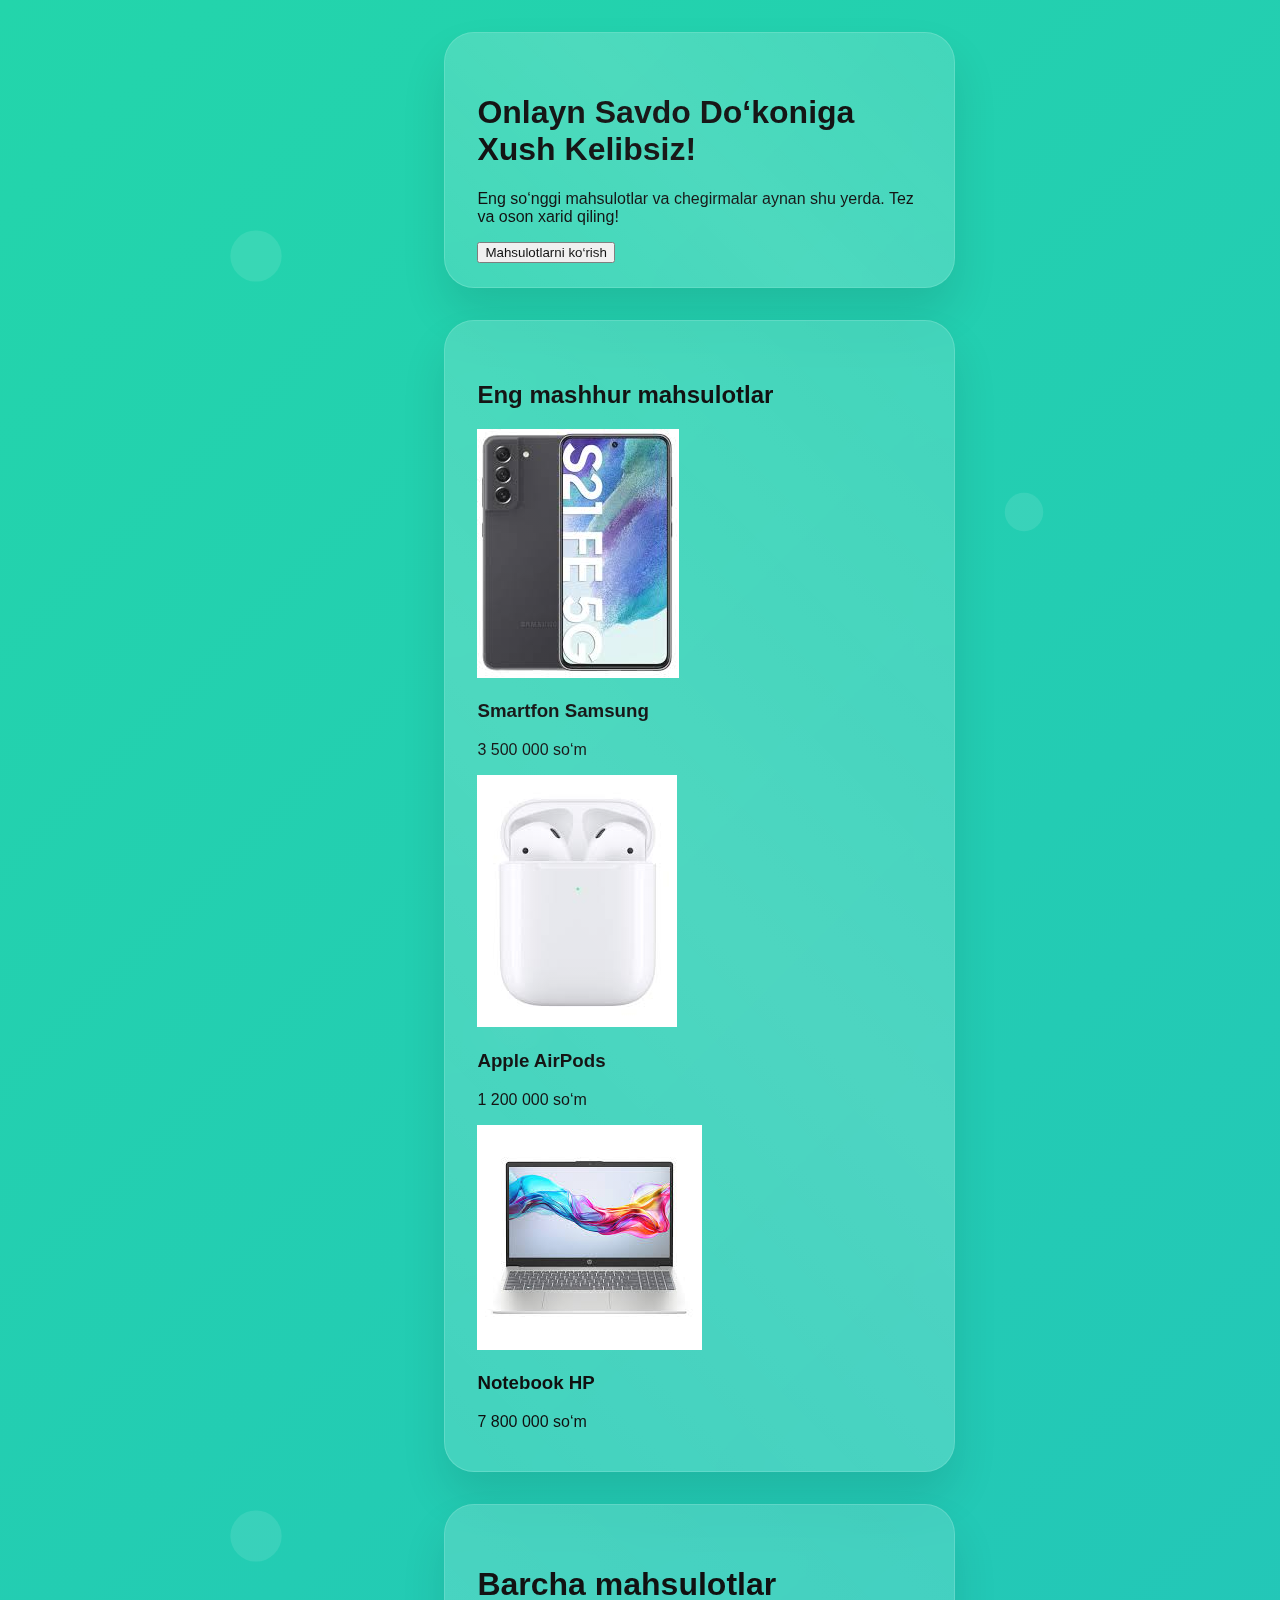
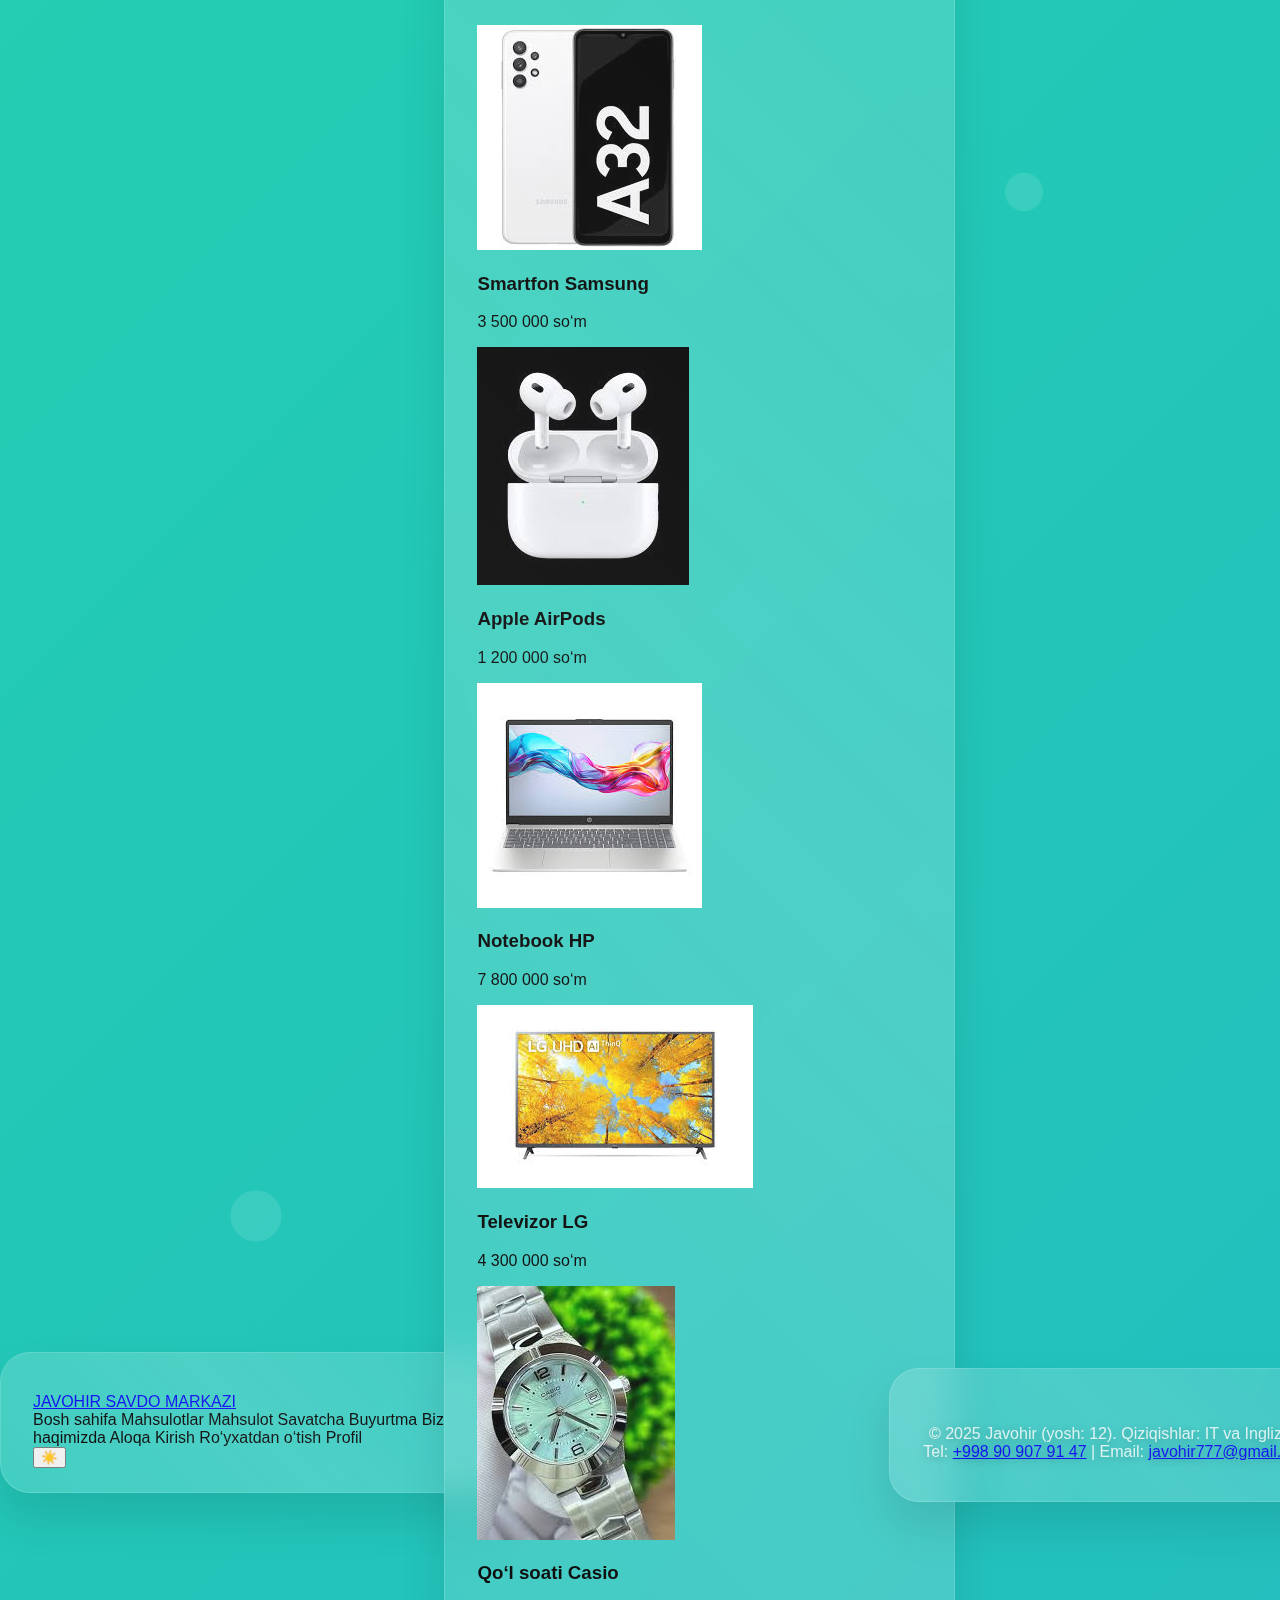
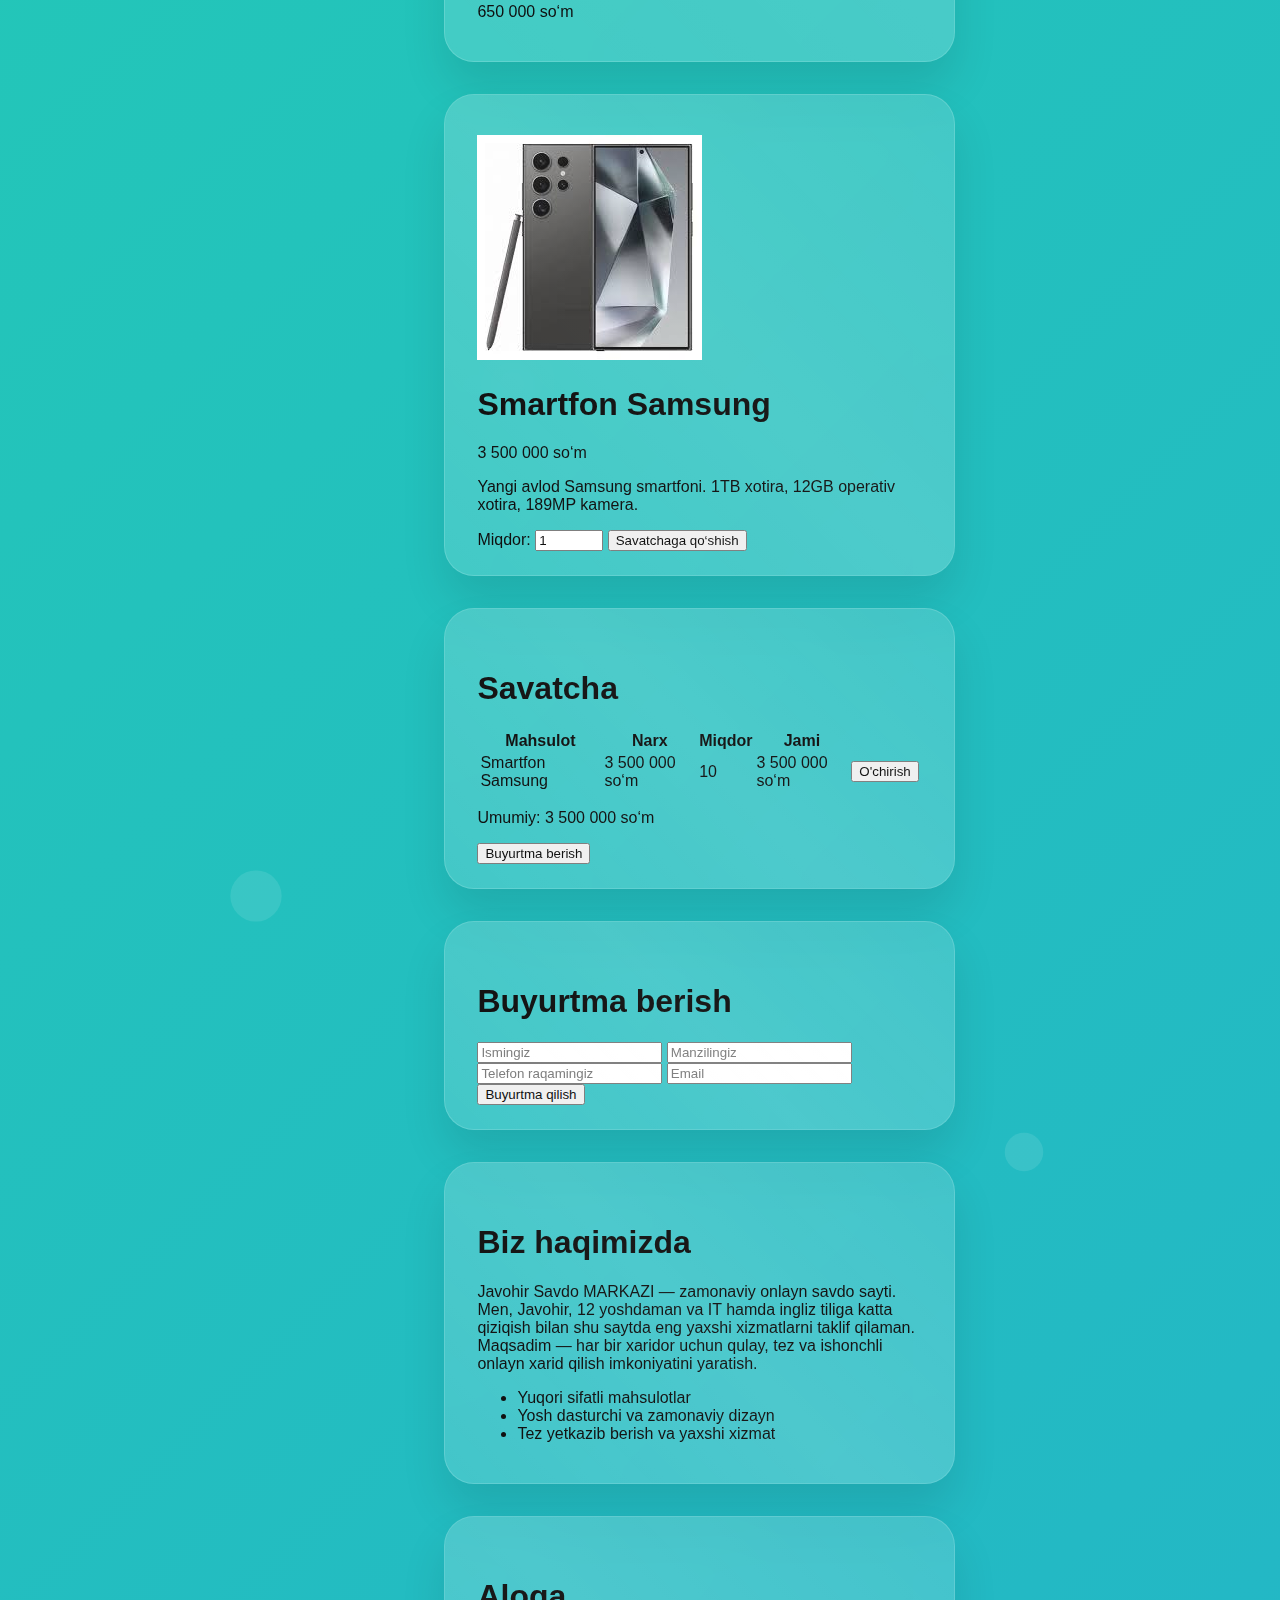
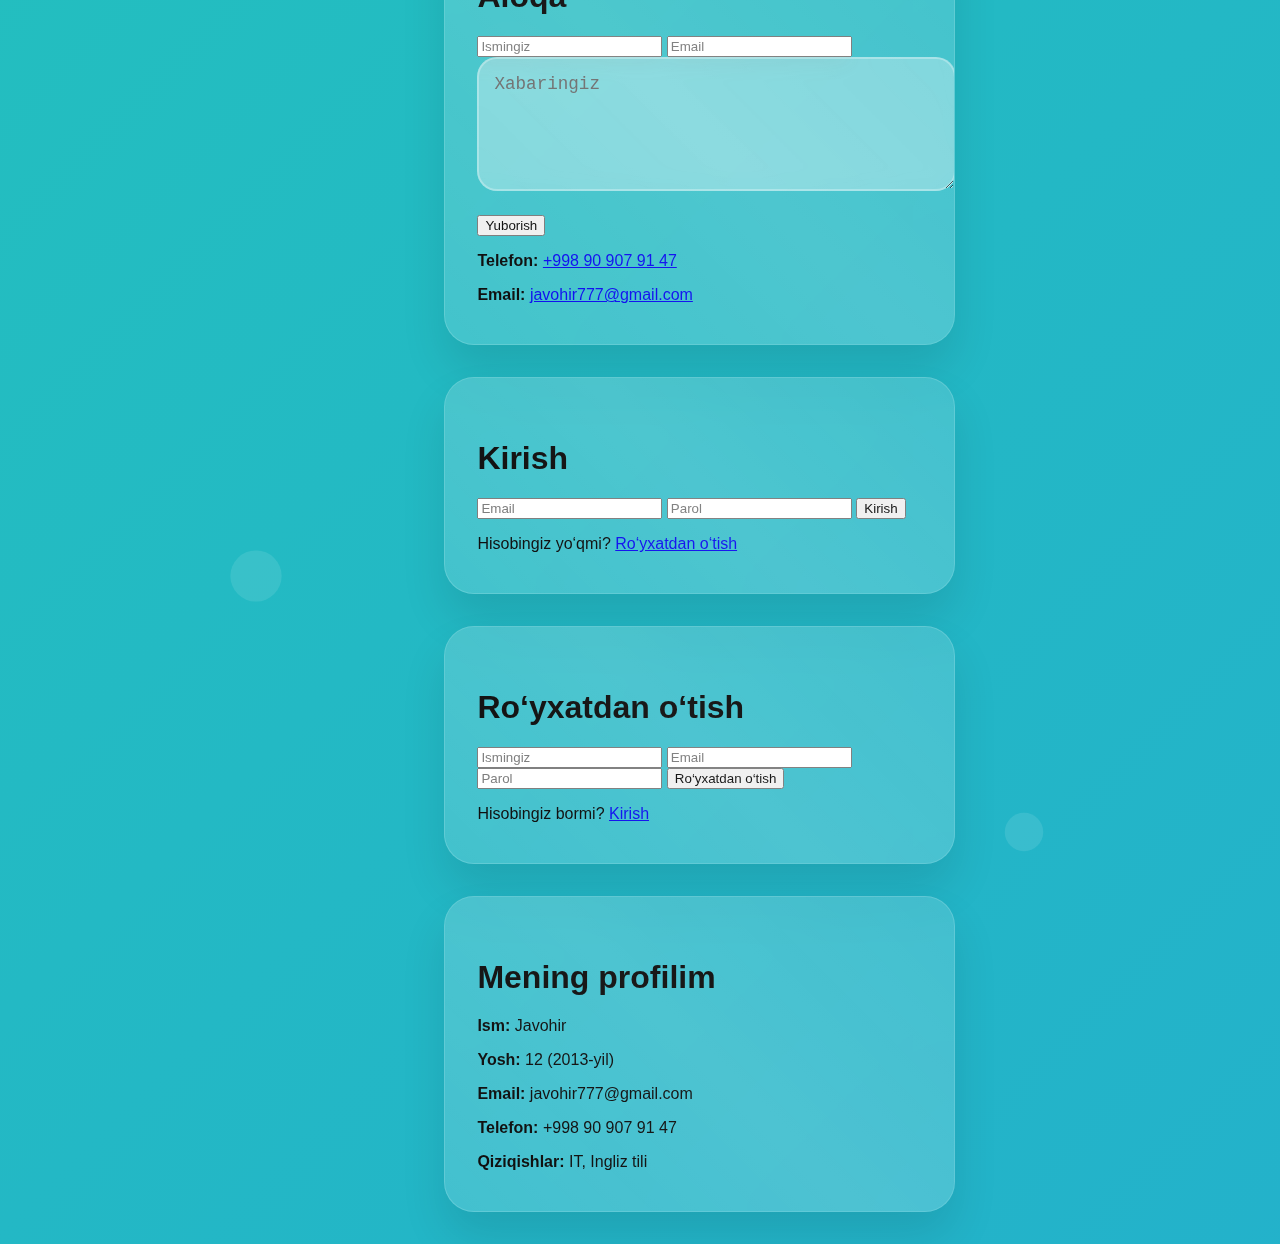
<file: index (3).html>
<!DOCTYPE html>
<html lang="uz">
<head>
  <meta charset="UTF-8">
  <meta name="viewport" content="width=device-width, initial-scale=1.0">
  <title>Javohir Savdo MARKAZI</title>
  <link rel="stylesheet" href="style.css">
</head>
<body>
  <header>
    <div class="container nav-flex">
      <a class="logo" href="#">JAVOHIR SAVDO MARKAZI</a>
      <nav id="main-nav">
        <a data-page="home" class="active">Bosh sahifa</a>
        <a data-page="shop">Mahsulotlar</a>
        <a data-page="product">Mahsulot</a>
        <a data-page="cart">Savatcha</a>
        <a data-page="checkout">Buyurtma</a>
        <a data-page="about">Biz haqimizda</a>
        <a data-page="contact">Aloqa</a>
        <a data-page="login">Kirish</a>
        <a data-page="register">Ro‘yxatdan o‘tish</a>
        <a data-page="profile">Profil</a>
      </nav>
      <div class="nav-right">
        <button id="theme-toggle" aria-label="Rejimni almashtirish" class="theme-toggle">
          <span class="theme-icon"></span>
        </button>
      </div>
    </div>
  </header>
  <main>
    <!-- 1. Home -->
    <section id="page-home" class="page active">
      <div class="hero">
        <div class="container hero-content">
          <h1>Onlayn Savdo Do‘koniga Xush Kelibsiz!</h1>
          <p>Eng so‘nggi mahsulotlar va chegirmalar aynan shu yerda. Tez va oson xarid qiling!</p>
          <button class="btn pulse" onclick="showPage('shop')">Mahsulotlarni ko‘rish</button>
        </div>
      </div>
      <section class="featured-products container fade-in">
        <h2>Eng mashhur mahsulotlar</h2>
        <div class="products-grid">
          <div class="product-card zoom-in" onclick="showPage('product')">
            <img src="[data-uri]" alt="Mahsulot 1">
            <h3>Smartfon Samsung</h3>
            <p class="price">3 500 000 so‘m</p>
          </div>
          <div class="product-card zoom-in" onclick="showPage('product')">
            <img src="[data-uri]" alt="Mahsulot 2">
            <h3>Apple AirPods</h3>
            <p class="price">1 200 000 so‘m</p>
          </div>
          <div class="product-card zoom-in" onclick="showPage('product')">
            <img src="[data-uri]" alt="Mahsulot 3">
            <h3>Notebook HP</h3>
            <p class="price">7 800 000 so‘m</p>
          </div>
        </div>
      </section>
    </section>
    <!-- 2. Shop -->
    <section id="page-shop" class="page">
      <div class="container fade-in">
        <h1>Barcha mahsulotlar</h1>
        <div class="products-grid">
          <div class="product-card zoom-in" onclick="showPage('product')">
            <img src="[data-uri]" alt="Mahsulot 1">
            <h3>Smartfon Samsung</h3>
            <p class="price">3 500 000 so‘m</p>
          </div>
          <div class="product-card zoom-in" onclick="showPage('product')">
            <img src="[data-uri]" alt="Mahsulot 2">
            <h3>Apple AirPods</h3>
            <p class="price">1 200 000 so‘m</p>
          </div>
          <div class="product-card zoom-in" onclick="showPage('product')">
            <img src="[data-uri]" alt="Mahsulot 3">
            <h3>Notebook HP</h3>
            <p class="price">7 800 000 so‘m</p>
          </div>
          <div class="product-card zoom-in" onclick="showPage('product')">
            <img src="[data-uri]" alt="Mahsulot 4">
            <h3>Televizor LG</h3>
            <p class="price">4 300 000 so‘m</p>
          </div>
          <div class="product-card zoom-in" onclick="showPage('product')">
            <img src="[data-uri]" alt="Mahsulot 5">
            <h3>Qo‘l soati Casio</h3>
            <p class="price">650 000 so‘m</p>
          </div>
        </div>
      </div>
    </section>
    <!-- 3. Product -->
    <section id="page-product" class="page">
      <div class="container product-detail fade-in">
        <div class="product-detail-img">
          <img src="[data-uri]" alt="Smartfon Samsung">
        </div>
        <div class="product-detail-info">
          <h1>Smartfon Samsung</h1>
          <p class="price">3 500 000 so‘m</p>
          <p>Yangi avlod Samsung smartfoni. 1TB xotira, 12GB operativ xotira, 189MP kamera.</p>
          <form onsubmit="event.preventDefault(); showPage('cart')">
            <label>Miqdor:</label>
            <input type="number" value="1" min="1" max="10" style="width: 60px;">
            <button class="btn bounce" type="submit">Savatchaga qo‘shish</button>
          </form>
        </div>
      </div>
    </section>
    <!-- 4. Cart -->
    <section id="page-cart" class="page">
      <div class="container fade-in">
        <h1>Savatcha</h1>
        <table class="cart-table">
          <thead>
            <tr>
              <th>Mahsulot</th>
              <th>Narx</th>
              <th>Miqdor</th>
              <th>Jami</th>
              <th></th>
            </tr>
          </thead>
          <tbody>
            <tr>
              <td>Smartfon Samsung</td>
              <td>3 500 000 so‘m</td>
              <td>10</td>
              <td>3 500 000 so‘m</td>
              <td><button class="btn small bounce">O'chirish</button></td>
            </tr>
          </tbody>
        </table>
        <div class="cart-total">
          <p>Umumiy: <span>3 500 000 so‘m</span></p>
          <button class="btn pulse" onclick="showPage('checkout')">Buyurtma berish</button>
        </div>
      </div>
    </section>
    <!-- 5. Checkout -->
    <section id="page-checkout" class="page">
      <div class="container fade-in">
        <h1>Buyurtma berish</h1>
        <form class="checkout-form" onsubmit="event.preventDefault(); alert('Buyurtma qabul qilindi!'); showPage('home')">
          <input type="text" placeholder="Ismingiz" required>
          <input type="text" placeholder="Manzilingiz" required>
          <input type="tel" placeholder="Telefon raqamingiz" required>
          <input type="email" placeholder="Email" required>
          <button class="btn" type="submit">Buyurtma qilish</button>
        </form>
      </div>
    </section>
    <!-- 6. About -->
    <section id="page-about" class="page">
      <div class="container fade-in">
        <h1>Biz haqimizda</h1>
        <p>Javohir Savdo MARKAZI — zamonaviy onlayn savdo sayti. Men, Javohir, 12 yoshdaman va IT hamda ingliz tiliga katta qiziqish bilan shu saytda eng yaxshi xizmatlarni taklif qilaman. Maqsadim — har bir xaridor uchun qulay, tez va ishonchli onlayn xarid qilish imkoniyatini yaratish.</p>
        <ul>
          <li>Yuqori sifatli mahsulotlar</li>
          <li>Yosh dasturchi va zamonaviy dizayn</li>
          <li>Tez yetkazib berish va yaxshi xizmat</li>
        </ul>
      </div>
    </section>
    <!-- 7. Contact -->
    <section id="page-contact" class="page">
      <div class="container fade-in">
        <h1>Aloqa</h1>
        <form class="contact-form" onsubmit="event.preventDefault(); alert('Xabaringiz yuborildi!');">
          <input type="text" placeholder="Ismingiz" required>
          <input type="email" placeholder="Email" required>
          <textarea placeholder="Xabaringiz" rows="5" required></textarea>
          <button class="btn" type="submit">Yuborish</button>
        </form>
        <div class="contact-info">
          <p><b>Telefon:</b> <a href="tel:+998909079147">+998 90 907 91 47</a></p>
          <p><b>Email:</b> <a href="mailto:javohir777@gmail.com">javohir777@gmail.com</a></p>
        </div>
      </div>
    </section>
    <!-- 8. Login -->
    <section id="page-login" class="page">
      <div class="container fade-in">
        <h1>Kirish</h1>
        <form class="auth-form slide-in" onsubmit="event.preventDefault(); showPage('profile')">
          <input type="email" placeholder="Email" required>
          <input type="password" placeholder="Parol" required>
          <button class="btn pulse" type="submit">Kirish</button>
          <p>Hisobingiz yo‘qmi? <a href="#" onclick="showPage('register')">Ro‘yxatdan o‘tish</a></p>
        </form>
      </div>
    </section>
    <!-- 9. Register -->
    <section id="page-register" class="page">
      <div class="container fade-in">
        <h1>Ro‘yxatdan o‘tish</h1>
        <form class="auth-form slide-in" onsubmit="event.preventDefault(); showPage('profile')">
          <input type="text" placeholder="Ismingiz" required>
          <input type="email" placeholder="Email" required>
          <input type="password" placeholder="Parol" required>
          <button class="btn" type="submit">Ro‘yxatdan o‘tish</button>
          <p>Hisobingiz bormi? <a href="#" onclick="showPage('login')">Kirish</a></p>
        </form>
      </div>
    </section>
    <!-- 10. Profile -->
    <section id="page-profile" class="page">
      <div class="container profile-section fade-in">
        <h1>Mening profilim</h1>
        <div class="profile-card">
          <p><b>Ism:</b> Javohir</p>
          <p><b>Yosh:</b> 12 (2013-yil)</p>
          <p><b>Email:</b> javohir777@gmail.com</p>
          <p><b>Telefon:</b> +998 90 907 91 47</p>
          <p><b>Qiziqishlar:</b> IT, Ingliz tili</p>
        </div>
      </div>
    </section>
  </main>
  <footer>
    <div class="container">
      <p>© 2025 Javohir (yosh: 12). Qiziqishlar: IT va Ingliz tili.<br>
      Tel: <a href="tel:+998909079147">+998 90 907 91 47</a> | Email: <a href="mailto:javohir777@gmail.com">javohir777@gmail.com</a></p>
    </div>
  </footer>
  <script>
    // Sahifa almashish
    function showPage(page) {
      document.querySelectorAll('.page').forEach(s => s.classList.remove('active'));
      document.querySelector(`#page-${page}`).classList.add('active');
      document.querySelectorAll('nav a').forEach(a => {
        a.classList.toggle('active', a.getAttribute('data-page') === page);
      });
      window.scrollTo({ top: 0, behavior: "smooth" });
    }
    document.querySelectorAll('nav a').forEach(a =>
      a.addEventListener('click', function() {
        showPage(this.getAttribute('data-page'));
      })
    );
    // Dark mode
    const themeToggle = document.getElementById('theme-toggle');
    const themeIcon = themeToggle.querySelector('.theme-icon');
    function setTheme(mode) {
      document.body.classList.toggle('dark', mode === 'dark');
      localStorage.setItem('theme', mode);
      themeIcon.textContent = mode === 'dark' ? '🌙' : '☀️';
    }
    themeToggle.onclick = () => {
      const mode = document.body.classList.contains('dark') ? 'light' : 'dark';
      setTheme(mode);
    };
    // On load:
    (function() {
      const saved = localStorage.getItem('theme');
      setTheme(saved === 'dark' ? 'dark' : 'light');
      setTimeout(() => document.body.classList.add('page-loaded'), 30);
    })();
  </script>
</body>
</html>
</file>
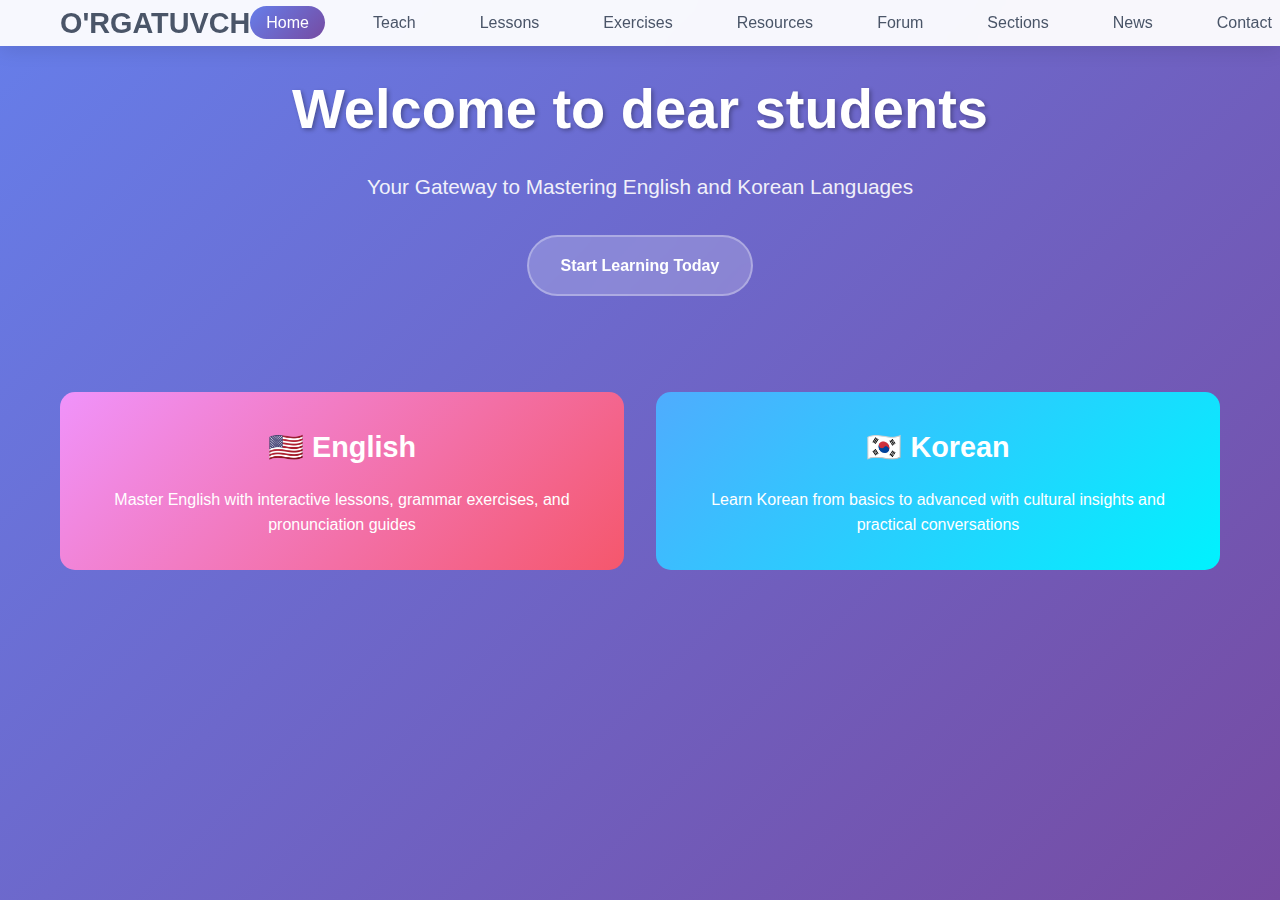
<file: index.hml.html>
<!DOCTYPE html>
<html lang="en">
<head>
    <meta charset="UTF-8">
    <meta name="viewport" content="width=device-width, initial-scale=1.0">
    <title>O'RGATUVCH - The Educator</title>
    <style>
        * {
            margin: 0;
            padding: 0;
            box-sizing: border-box;
        }

        body {
            font-family: Arial, Helvetica, sans-serif,'Times New Roman', Times, serif;
            line-height: 1.6;
            color: #333;
            background: linear-gradient(135deg, #667eea 0%, #764ba2 100%);
            min-height: 100vh;
        }

        .container {
            max-width: 1200px;
            margin: 0 auto;
            padding: 0 20px;
        }

        header {
            background: rgba(255, 255, 255, 0.95);
            backdrop-filter: blur(10px);
            box-shadow: 0 4px 20px rgba(0, 0, 0, 0.1);
            position: fixed;
            width: 100%;
            top: 0;
            z-index: 1000;
            transition: all 0.3s ease;
        }

        nav {
            display: flex;
            justify-content: space-between;
            align-items: center;
            padding: 1rem 0;
        }

        .logo {
            font-size: 1.8rem;
            font-weight: bold;
            color: #4a5568;
            text-decoration: none;
        }

        .nav-links {
            display: flex;
            list-style: none;
            gap: 2rem;
        }

        .nav-links a {
            text-decoration: none;
            color: #4a5568;
            font-weight: 500;
            transition: all 0.3s ease;
            padding: 0.5rem 1rem;
            border-radius: 25px;
        }

        .nav-links a:hover, .nav-links a.active {
            background: linear-gradient(135deg, #667eea, #764ba2);
            color: white;
            transform: translateY(-2px);
        }

        .mobile-menu {
            display: none;
            cursor: pointer;
        }

        main {
            margin-top: 80px;
            padding: 2rem 0;
        }

        .page {
            display: none;
            animation: fadeIn 0.5s ease-in;
        }

        .page.active {
            display: block;
        }

        @keyframes fadeIn {
            from { opacity: 0; transform: translateY(20px); }
            to { opacity: 1; transform: translateY(0); }
        }

        .hero {
            text-align: center;
            padding: 4rem 0;
            color: white;
        }

        .hero h1 {
            font-size: 3.5rem;
            margin-bottom: 1rem;
            text-shadow: 2px 2px 4px rgba(0, 0, 0, 0.3);
        }

        .hero p {
            font-size: 1.3rem;
            margin-bottom: 2rem;
            opacity: 0.9;
        }

        .cta-button {
            display: inline-block;
            background: rgba(255, 255, 255, 0.2);
            color: white;
            padding: 1rem 2rem;
            text-decoration: none;
            border-radius: 50px;
            font-weight: bold;
            transition: all 0.3s ease;
            border: 2px solid rgba(255, 255, 255, 0.3);
            backdrop-filter: blur(10px);
        }

        .cta-button:hover {
            background: rgba(255, 255, 255, 0.3);
            transform: translateY(-3px);
            box-shadow: 0 10px 25px rgba(0, 0, 0, 0.2);
        }

        .content-section {
            background: white;
            margin: 2rem 0;
            padding: 2rem;
            border-radius: 15px;
            box-shadow: 0 8px 25px rgba(0, 0, 0, 0.1);
            transition: transform 0.3s ease;
        }

        .content-section:hover {
            transform: translateY(-5px);
        }

        .language-cards {
            display: grid;
            grid-template-columns: repeat(auto-fit, minmax(300px, 1fr));
            gap: 2rem;
            margin: 2rem 0;
        }

        .language-card {
            background: linear-gradient(135deg, #f093fb 0%, #f5576c 100%);
            color: white;
            padding: 2rem;
            border-radius: 15px;
            text-align: center;
            transition: all 0.3s ease;
            cursor: pointer;
        }

        .language-card:nth-child(2) {
            background: linear-gradient(135deg, #4facfe 0%, #00f2fe 100%);
        }

        .language-card:hover {
            transform: translateY(-8px) scale(1.02);
            box-shadow: 0 15px 35px rgba(0, 0, 0, 0.2);
        }

        .language-card h3 {
            font-size: 1.8rem;
            margin-bottom: 1rem;
        }

        .exercise-item {
            background: #f8f9fa;
            padding: 1.5rem;
            margin: 1rem 0;
            border-radius: 10px;
            border-left: 4px solid #667eea;
            transition: all 0.3s ease;
        }

        .exercise-item:hover {
            background: #e9ecef;
            transform: translateX(10px);
        }

        .quiz-container {
            background: white;
            padding: 2rem;
            border-radius: 15px;
            margin: 2rem 0;
            box-shadow: 0 8px 25px rgba(0, 0, 0, 0.1);
        }

        .quiz-question {
            font-size: 1.2rem;
            margin-bottom: 1rem;
            color: #4a5568;
        }

        .quiz-options {
            display: grid;
            gap: 0.5rem;
        }

        .quiz-option {
            padding: 1rem;
            background: #f8f9fa;
            border: 2px solid transparent;
            border-radius: 8px;
            cursor: pointer;
            transition: all 0.3s ease;
        }

        .quiz-option:hover {
            background: #e9ecef;
            border-color: #667eea;
        }

        .quiz-option.correct {
            background: #d4edda;
            border-color: #28a745;
        }

        .quiz-option.incorrect {
            background: #f8d7da;
            border-color: #dc3545;
        }

        .progress-bar {
            width: 100%;
            height: 10px;
            background: #e9ecef;
            border-radius: 5px;
            overflow: hidden;
            margin: 1rem 0;
        }

        .progress-fill {
            height: 100%;
            background: linear-gradient(90deg, #667eea, #764ba2);
            width: 0%;
            transition: width 0.5s ease;
        }

        @media (max-width: 768px) {
            .nav-links {
                display: none;
            }
            
            .mobile-menu {
                display: block;
            }
            
            .hero h1 {
                font-size: 2.5rem;
            }
            
            .language-cards {
                grid-template-columns: 1fr;
            }
        }

        .lesson-video {
            width: 100%;
            height: 300px;
            background: #000;
            border-radius: 10px;
            display: flex;
            align-items: center;
            justify-content: center;
            color: white;
            font-size: 1.2rem;
            margin: 1rem 0;
        }

        .interactive-element {
            background: linear-gradient(135deg, #667eea, #764ba2);
            color: white;
            padding: 1rem;
            border-radius: 10px;
            margin: 1rem 0;
            cursor: pointer;
            transition: all 0.3s ease;
        }

        .interactive-element:hover {
            transform: scale(1.02);
            box-shadow: 0 8px 25px rgba(0, 0, 0, 0.2);
        }
    </style>
</head>
<body>
    <header>
        <nav class="container">
            <a href="#" class="logo" onclick="showPage('home')">O'RGATUVCH</a>
            <ul class="nav-links">
                <li><a href="#" onclick="showPage('home')" class="active">Home</a></li>
                <li><a href="#" onclick="showPage('teach')">Teach</a></li>
                <li><a href="#" onclick="showPage('lessons')">Lessons</a></li>
                <li><a href="#" onclick="showPage('exercises')">Exercises</a></li>
                <li><a href="#" onclick="showPage('resources')">Resources</a></li>
                <li><a href="#" onclick="showPage('forum')">Forum</a></li>
                <li><a href="#" onclick="showPage('sections')">Sections</a></li>
                <li><a href="#" onclick="showPage('news')">News</a></li>
                <li><a href="#" onclick="showPage('contact')">Contact</a></li>
                <li><a href="#" onclick="showPage('about')">About</a></li>
            </ul>
            <div class="mobile-menu">☰</div>
        </nav>
    </header>

    <main class="container">
        <!-- Home Page -->
        <div id="home" class="page active">
            <section class="hero">
                <h1>Welcome to dear students</h1>
                <p>Your Gateway to Mastering English and Korean Languages</p>
                <a href="#" class="cta-button" onclick="showPage('teach')">Start Learning Today</a>
            </section>
            
            <div class="language-cards">
                <div class="language-card" onclick="showPage('lessons')">
                    <h3>🇺🇸 English</h3>
                    <p>Master English with interactive lessons, grammar exercises, and pronunciation guides</p>
                </div>
                <div class="language-card" onclick="showPage('lessons')">
                    <h3>🇰🇷 Korean</h3>
                    <p>Learn Korean from basics to advanced with cultural insights and practical conversations</p>
                </div>
            </div>
        </div>

        <!-- Teach Page -->
        <div id="teach" class="page">
            <div class="content-section">
                <h2>Interactive Teaching Hub</h2>
                <p>Welcome to our comprehensive teaching platform designed to make language learning engaging and effective.</p>
                
                <div class="lesson-video">
                    <p>📹 Interactive Video Lesson Player</p>
                </div>
                
                <div class="interactive-element" onclick="toggleContent(this)">
                    <h3>🎯 Today's Featured Lesson</h3>
                    <p>Click to expand and start your learning journey!</p>
                </div>
                
                <div class="language-cards">
                    <div class="language-card">
                        <h3>Beginner Friendly</h3>
                        <p>Start from scratch with our step-by-step approach</p>
                    </div>
                    <div class="language-card">
                        <h3>Interactive Exercises</h3>
                        <p>Practice with real-time feedback and progress tracking</p>
                    </div>
                </div>
            </div>
        </div>

        <!-- Lessons Page -->
        <div id="lessons" class="page">
            <div class="content-section">
                <h2>Language Lessons</h2>
                
                <div class="language-cards">
                    <div class="language-card">
                        <h3>English Lessons</h3>
                        <ul style="text-align: left; margin-top: 1rem;">
                            <li>Grammar Fundamentals</li>
                            <li>Vocabulary Building</li>
                            <li>Pronunciation Practice</li>
                            <li>Conversation Skills</li>
                        </ul>
                    </div>
                    <div class="language-card">
                        <h3>Korean Lessons</h3>
                        <ul style="text-align: left; margin-top: 1rem;">
                            <li>Hangul Writing System</li>
                            <li>Basic Grammar Patterns</li>
                            <li>Cultural Context</li>
                            <li>Daily Conversations</li>
                        </ul>
                    </div>
                </div>
                
                <div class="progress-bar">
                    <div class="progress-fill" style="width: 65%;"></div>
                </div>
                <p style="text-align: center; margin-top: 0.5rem;">Your Progress: 65% Complete</p>
            </div>
        </div>

        <!-- Exercises Page -->
        <div id="exercises" class="page">
            <div class="content-section">
                <h2>Practice Exercises</h2>
                
                <div class="quiz-container">
                    <h3>Quick Quiz: English Grammar</h3>
                    <div class="quiz-question">What is the correct form of the verb in this sentence: "She _____ to the store yesterday."</div>
                    <div class="quiz-options">
                        <div class="quiz-option" onclick="selectAnswer(this, false)">go</div>
                        <div class="quiz-option" onclick="selectAnswer(this, false)">goes</div>
                        <div class="quiz-option" onclick="selectAnswer(this, true)">went</div>
                        <div class="quiz-option" onclick="selectAnswer(this, false)">going</div>
                    </div>
                </div>
                
                <div class="exercise-item">
                    <h4>📝 Writing Exercise</h4>
                    <p>Describe your daily routine using present tense verbs</p>
                </div>
                
                <div class="exercise-item">
                    <h4>🎧 Listening Comprehension</h4>
                    <p>Listen to the audio clip and answer the questions</p>
                </div>
                
                <div class="exercise-item">
                    <h4>💬 Speaking Practice</h4>
                    <p>Record yourself introducing yourself in Korean</p>
                </div>
            </div>
        </div>

        <!-- Resources Page -->
        <div id="resources" class="page">
            <div class="content-section">
                <h2>Learning Resources</h2>
                
                <div class="language-cards">
                    <div class="language-card">
                        <h3>📚 Books & eBooks</h3>
                        <p>Curated collection of language learning materials</p>
                    </div>
                    <div class="language-card">
                        <h3>📱 Recommended Apps</h3>
                        <p>Mobile apps to supplement your learning</p>
                    </div>
                    <div class="language-card">
                        <h3>🎬 Videos & Media</h3>
                        <p>Educational videos and entertainment content</p>
                    </div>
                    <div class="language-card">
                        <h3>🌐 Online Tools</h3>
                        <p>Dictionaries, translators, and practice websites</p>
                    </div>
                </div>
            </div>
        </div>

        <!-- Forum Page -->
        <div id="forum" class="page">
            <div class="content-section">
                <h2>Community Forum</h2>
                <p>Connect with fellow language learners, ask questions, and share your progress!</p>
                
                <div class="exercise-item">
                    <h4>💭 Recent Discussions</h4>
                    <p><strong>User123:</strong> How do I improve my Korean pronunciation?</p>
                    <small>2 hours ago • 5 replies</small>
                </div>
                
                <div class="exercise-item">
                    <h4>🗣️ Study Groups</h4>
                    <p><strong>EnglishClub:</strong> Weekly conversation practice - Tuesdays 7PM</p>
                    <small>1 day ago • Join now</small>
                </div>
                
                <div class="exercise-item">
                    <h4>❓ Q&A Section</h4>
                    <p><strong>Student456:</strong> What's the difference between formal and informal Korean?</p>
                    <small>3 days ago • 12 replies</small>
                </div>
            </div>
        </div>

        <!-- Sections Page -->
        <div id="sections" class="page">
            <div class="content-section">
                <h2>Language Sections</h2>
                
                <div class="language-cards">
                    <div class="language-card">
                        <h3>🇺🇸 English Section</h3>
                        <p>Comprehensive English learning materials</p>
                        <ul style="text-align: left; margin-top: 1rem;">
                            <li>Business English</li>
                            <li>Academic Writing</li>
                            <li>IELTS/TOEFL Prep</li>
                            <li>Conversation Practice</li>
                        </ul>
                    </div>
                    <div class="language-card">
                        <h3>🇰🇷 Korean Section</h3>
                        <p>Dedicated Korean language learning hub</p>
                        <ul style="text-align: left; margin-top: 1rem;">
                            <li>TOPIK Preparation</li>
                            <li>K-Culture Integration</li>
                            <li>Business Korean</li>
                            <li>Dialect Studies</li>
                        </ul>
                    </div>
                </div>
            </div>
        </div>

        <!-- News Page -->
        <div id="news" class="page">
            <div class="content-section">
                <h2>Latest News & Updates</h2>
                
                <div class="exercise-item">
                    <h4>🆕 New Korean Grammar Course Available!</h4>
                    <p>We've just launched an intensive Korean grammar course covering all TOPIK levels.</p>
                    <small>Posted 2 days ago</small>
                </div>
                
                <div class="exercise-item">
                    <h4>📅 Upcoming Live Session</h4>
                    <p>Join our live English pronunciation workshop this Friday at 3 PM GMT.</p>
                    <small>Posted 1 week ago</small>
                </div>
                
                <div class="exercise-item">
                    <h4>🎉 1000+ Students Milestone!</h4>
                    <p>We're thrilled to announce that O'RGATUVCH now has over 1000 active students!</p>
                    <small>Posted 2 weeks ago</small>
                </div>
            </div>
        </div>

        <!-- Contact Page -->
        <div id="contact" class="page">
            <div class="content-section">
                <h2>Contact Us</h2>
                
                <div class="language-cards">
                    <div class="language-card">
                        <h3>📧 Email</h3>
                        <p>IT@orgatuvch.com</p>
                        <p>jnayimov777@gmail.com</p>
                    </div>
                    <div class="language-card">
                        <h3>📱 Phone</h3>
                        <p>+998 90 907 91 47</p>
                        <p>Available 9 AM - 6 PM EST</p>
                    </div>
                    <div class="language-card">
                        <h3>💬 Social Media</h3>
                        <p>@javohir</p>
                        <p>Follow us for daily tips!</p>
                    </div>
                    <div class="language-card">
                        <h3>🏢 Office</h3>
                        <p>45 Education Street</p>
                        <p>Tashkent City, LC 87</p>
                    </div>
                </div>
            </div>
        </div>

        <!-- About Page -->
        <div id="about" class="page">
            <div class="content-section">
                <h2>About O'RGATUVCH</h2>
                <p>O'RGATUVCH (The Educator) is a comprehensive language learning platform dedicated to making English and Korean accessible to learners worldwide.</p>
                
                <h3>Our Mission</h3>
                <p>To break down language barriers and create a global community of confident communicators through innovative, interactive, and culturally-aware language education.</p>
                
                <h3>What Makes Us Different</h3>
                <div class="language-cards">
                    <div class="language-card">
                        <h4>🎯 Personalized Learning</h4>
                        <p>Adaptive content that adjusts to your pace and learning style</p>
                    </div>
                    <div class="language-card">
                        <h4>🌟 Cultural Integration</h4>
                        <p>Learn language through cultural context and real-world applications</p>
                    </div>
                    <div class="language-card">
                        <h4>👥 Community Focus</h4>
                        <p>Connect with native speakers and fellow learners worldwide</p>
                    </div>
                    <div class="language-card">
                        <h4>🔄 Continuous Innovation</h4>
                        <p>Regular updates with the latest teaching methodologies</p>
                    </div>
                </div>
            </div>
        </div>
    </main>

    <script>
        function showPage(pageId) {
            // Hide all pages
            const pages = document.querySelectorAll('.page');
            pages.forEach(page => page.classList.remove('active'));
            
            // Show selected page
            document.getElementById(pageId).classList.add('active');
            
            // Update navigation
            const navLinks = document.querySelectorAll('.nav-links a');
            navLinks.forEach(link => link.classList.remove('active'));
            event.target.classList.add('active');
        }

        function selectAnswer(element, isCorrect) {
            // Remove previous selections
            const options = element.parentNode.querySelectorAll('.quiz-option');
            options.forEach(option => {
                option.classList.remove('correct', 'incorrect');
            });
            
            // Mark selected answer
            if (isCorrect) {
                element.classList.add('correct');
            } else {
                element.classList.add('incorrect');
                // Show correct answer
                options.forEach(option => {
                    if (option.textContent === 'went') {
                        option.classList.add('correct');
                    }
                });
            }
        }

        function toggleContent(element) {
            const content = element.nextElementSibling;
            if (content && content.style.display === 'none') {
                content.style.display = 'block';
                element.style.background = 'linear-gradient(135deg, #764ba2, #667eea)';
            } else if (content) {
                content.style.display = 'none';
                element.style.background = 'linear-gradient(135deg, #667eea, #764ba2)';
            }
        }

        // Add smooth scrolling effect
        document.addEventListener('DOMContentLoaded', function() {
            // Animate progress bar
            setTimeout(() => {
                const progressBar = document.querySelector('.progress-fill');
                if (progressBar) {
                    progressBar.style.width = '65%';
                }
            }, 500);
        });

        // Add scroll effect to header
        window.addEventListener('scroll', function() {
            const header = document.querySelector('header');
            if (window.scrollY > 100) {
                header.style.background = 'rgba(255, 255, 255, 0.98)';
            } else {
                header.style.background = 'rgba(255, 255, 255, 0.95)';
            }
        });
    </script>
</body>
</html>
</file>
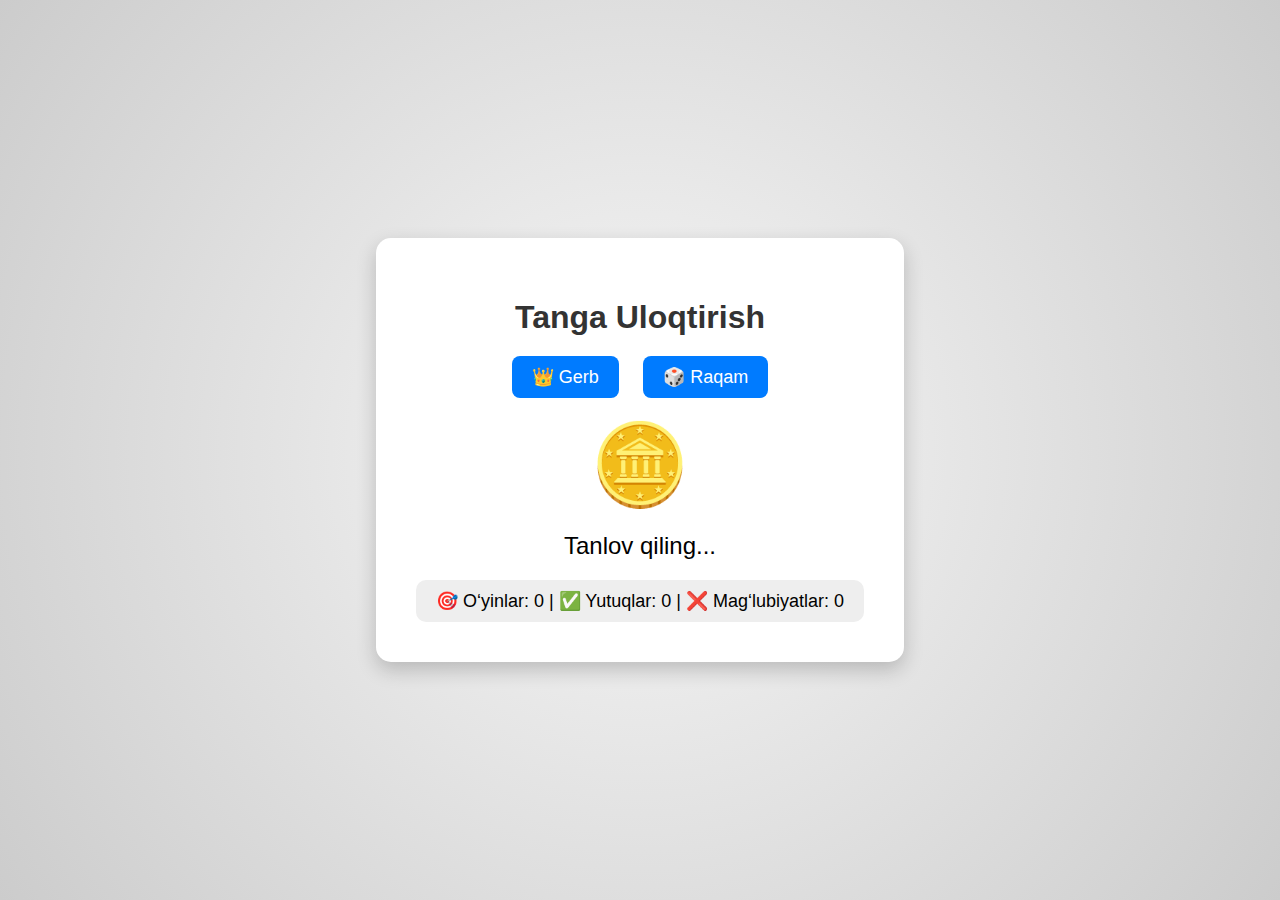
<file: o'YIN 2.html>
<!DOCTYPE html>
<html lang="uz">
<head>
  <meta charset="UTF-8" />
  <title>Tanga Uloqtirish (Hisob bilan)</title>
  <style>
    body {
      margin: 0;
      padding: 0;
      font-family: sans-serif;
      background: radial-gradient(circle at center, #f7f7f7, #cccccc);
      display: flex;
      justify-content: center;
      align-items: center;
      height: 100vh;
    }

    .game-box {
      background: white;
      padding: 40px;
      border-radius: 15px;
      box-shadow: 0 8px 20px rgba(0, 0, 0, 0.2);
      text-align: center;
    }

    h1 {
      margin-bottom: 20px;
      color: #333;
    }

    .choices {
      margin-bottom: 20px;
    }

    .choices button {
      padding: 10px 20px;
      margin: 0 10px;
      font-size: 18px;
      border: none;
      border-radius: 8px;
      background-color: #007bff;
      color: white;
      cursor: pointer;
      transition: 0.2s;
    }

    .choices button:hover {
      background-color: #0056b3;
    }

    .coin {
      font-size: 80px;
      margin: 20px 0;
      transition: transform 0.6s ease;
    }

    .result {
      font-size: 24px;
      margin-top: 20px;
    }

    .win {
      color: green;
    }

    .lose {
      color: red;
    }

    .scoreboard {
      margin-top: 20px;
      font-size: 18px;
      background: #eee;
      padding: 10px 20px;
      border-radius: 10px;
      display: inline-block;
    }
  </style>
</head>
<body>
  <div class="game-box">
    <h1>Tanga Uloqtirish</h1>
    <div class="choices">
      <button onclick="flip('gerb')">👑 Gerb</button>
      <button onclick="flip('raqam')">🎲 Raqam</button>
    </div>
    <div class="coin" id="coin">🪙</div>
    <div class="result" id="result">Tanlov qiling...</div>
    <div class="scoreboard" id="scoreboard">
      🎯 O‘yinlar: 0 | ✅ Yutuqlar: 0 | ❌ Mag‘lubiyatlar: 0
    </div>
  </div>

  <script>
    let total = 0;
    let wins = 0;
    let losses = 0;

    function updateScoreboard() {
      document.getElementById("scoreboard").innerText =
        `🎯 O‘yinlar: ${total} | ✅ Yutuqlar: ${wins} | ❌ Mag‘lubiyatlar: ${losses}`;
    }

    function flip(userChoice) {
      const coin = document.getElementById("coin");
      const result = document.getElementById("result");

      // Animatsiya
      coin.style.transform = "rotateY(720deg)";
      result.textContent = "Uloqtirilmoqda...";
      result.className = "result";

      setTimeout(() => {
        const outcome = Math.random() < 0.5 ? "gerb" : "raqam";
        coin.textContent = outcome === "gerb" ? "👑" : "🎲";

        total++;

        if (userChoice === outcome) {
          wins++;
          result.innerHTML = "✅ Siz yutdingiz! Natija: " + (outcome === "gerb" ? "Gerb 👑" : "Raqam 🎲");
          result.classList.add("win");
        } else {
          losses++;
          result.innerHTML = "❌ Afsus, siz yutqazdingiz. Natija: " + (outcome === "gerb" ? "Gerb 👑" : "Raqam 🎲");
          result.classList.add("lose");
        }

        updateScoreboard();
        coin.style.transform = "rotateY(0deg)";
      }, 600);
    }
  </script>
</body>
</html>
</file>
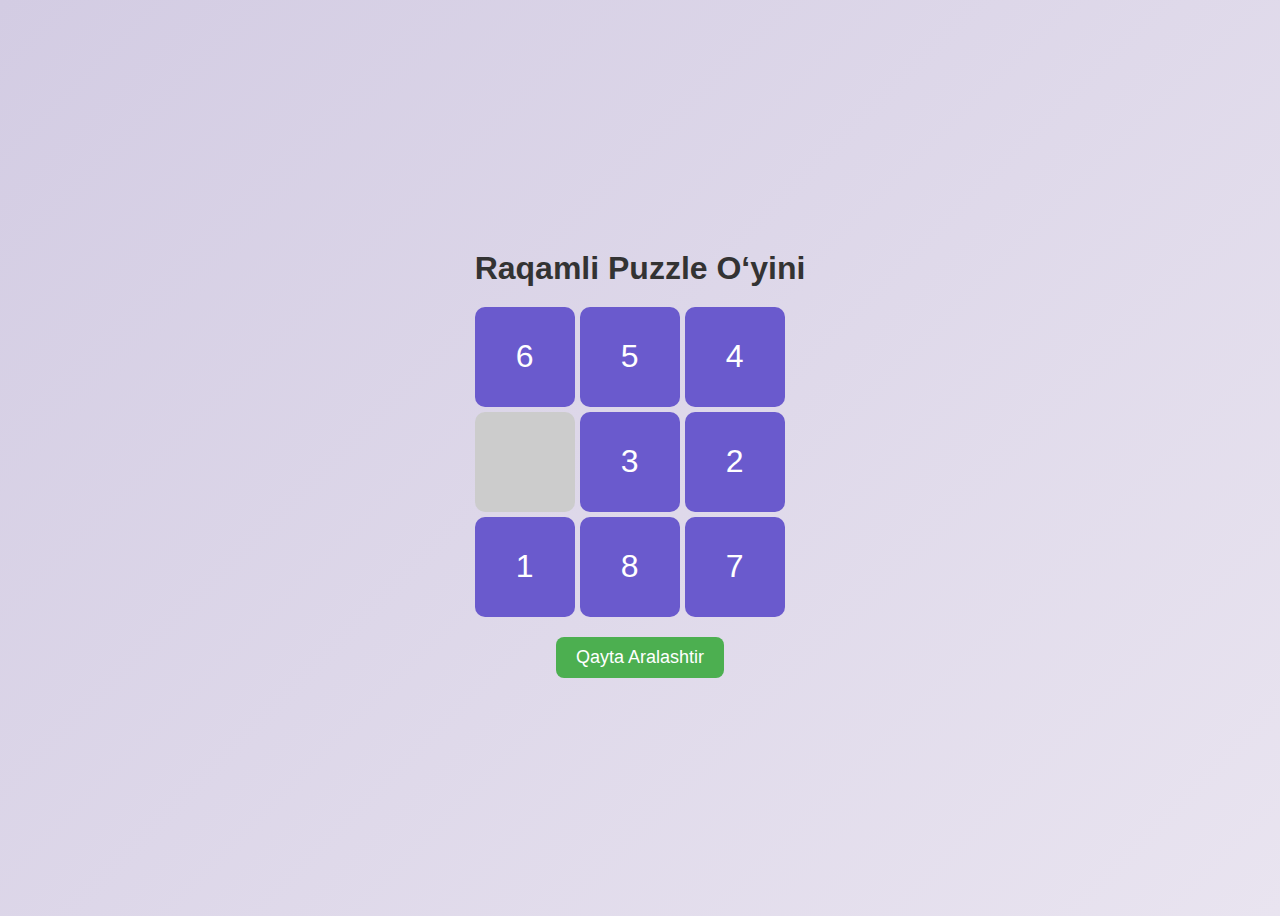
<file: o'YIN 3.html>
<!DOCTYPE html>
<html lang="uz">
<head>
  <meta charset="UTF-8" />
  <title>Raqamli Puzzle O‘yini</title>
  <style>
    body {
      font-family: sans-serif;
      background: linear-gradient(135deg, #d3cce3, #e9e4f0);
      display: flex;
      justify-content: center;
      align-items: center;
      height: 100vh;
    }

    .container {
      text-align: center;
    }

    h1 {
      margin-bottom: 20px;
      color: #333;
    }

    #puzzle {
      display: grid;
      grid-template-columns: repeat(3, 100px);
      grid-template-rows: repeat(3, 100px);
      gap: 5px;
      margin-bottom: 20px;
    }

    .tile {
      background-color: #6a5acd;
      color: white;
      font-size: 32px;
      display: flex;
      justify-content: center;
      align-items: center;
      border-radius: 10px;
      cursor: pointer;
      user-select: none;
    }

    .empty {
      background-color: #ccc;
      cursor: default;
    }

    button {
      padding: 10px 20px;
      font-size: 18px;
      background: #4caf50;
      color: white;
      border: none;
      border-radius: 8px;
      cursor: pointer;
    }

    .win-message {
      margin-top: 10px;
      font-size: 20px;
      color: green;
    }
  </style>
</head>
<body>
  <div class="container">
    <h1>Raqamli Puzzle O‘yini</h1>
    <div id="puzzle"></div>
    <button onclick="shuffle()">Qayta Aralashtir</button>
    <div class="win-message" id="winMessage"></div>
  </div>

  <script>
    const puzzle = document.getElementById("puzzle");
    const winMessage = document.getElementById("winMessage");
    let tiles = [];

    function createPuzzle() {
      puzzle.innerHTML = "";
      tiles.forEach((num, i) => {
        const tile = document.createElement("div");
        tile.className = "tile";
        tile.textContent = num !== 0 ? num : "";
        if (num === 0) tile.classList.add("empty");
        tile.addEventListener("click", () => moveTile(i));
        puzzle.appendChild(tile);
      });
    }

    function shuffle() {
      do {
        tiles = [...Array(8).keys()].map(n => n + 1);
        tiles.push(0); // bo‘sh katak
        tiles.sort(() => Math.random() - 0.5);
      } while (!isSolvable(tiles));
      createPuzzle();
      winMessage.textContent = "";
    }

    function moveTile(index) {
      const emptyIndex = tiles.indexOf(0);
      const validMoves = [index - 1, index + 1, index - 3, index + 3];
      if (validMoves.includes(emptyIndex) &&
          Math.abs(Math.floor(index / 3) - Math.floor(emptyIndex / 3)) <= 1 &&
          Math.abs((index % 3) - (emptyIndex % 3)) <= 1
      ) {
        [tiles[index], tiles[emptyIndex]] = [tiles[emptyIndex], tiles[index]];
        createPuzzle();
        checkWin();
      }
    }

    function checkWin() {
      const winState = [1,2,3,4,5,6,7,8,0];
      if (tiles.every((v, i) => v === winState[i])) {
        winMessage.textContent = "🎉 Tabriklaymiz! Siz yutdingiz!";
      }
    }

    function isSolvable(arr) {
      let inv = 0;
      for (let i = 0; i < 8; i++) {
        for (let j = i + 1; j < 9; j++) {
          if (arr[i] && arr[j] && arr[i] > arr[j]) inv++;
        }
      }
      return inv % 2 === 0;
    }

    shuffle(); // boshlanishda avtomatik aralashtirish
  </script>
</body>
</html>
</file>
<file: style.css>
/* Orqa fon animatsiyasi */
@keyframes gradientShift {
    0% { background-position: 0% 50%; }
    50% { background-position: 100% 50%; }
    100% { background-position: 0% 50%; }
}

@keyframes float {
    0%, 100% { transform: translateY(0px); }
    50% { transform: translateY(-20px); }
}

@keyframes pulse {
    0%, 100% { transform: scale(1); }
    50% { transform: scale(1.05); }
}

@keyframes rotate {
    from { transform: rotate(0deg); }
    to { transform: rotate(360deg); }
}

@keyframes slideIn {
    from { transform: translateX(-100px); opacity: 0; }
    to { transform: translateX(0); opacity: 1; }
}

@keyframes fadeInUp {
    from { transform: translateY(30px); opacity: 0; }
    to { transform: translateY(0); opacity: 1; }
}

body {
    font-family: 'Montserrat', sans-serif;
    background: linear-gradient(-45deg, #ee7752, #e73c7e, #23a6d5, #23d5ab);
    background-size: 400% 400%;
    animation: gradientShift 15s ease infinite;
    min-height: 100vh;
    margin: 0;
    display: flex;
    align-items: center;
    justify-content: center;
    position: relative;
    overflow-x: hidden;
}

/* Orqa fondagi animatsiyali elementlar */
body::before {
    content: '';
    position: absolute;
    top: 0;
    left: 0;
    width: 100%;
    height: 100%;
    background: url('data:image/svg+xml,<svg xmlns="http://www.w3.org/2000/svg" viewBox="0 0 100 100"><circle cx="20" cy="20" r="2" fill="rgba(255,255,255,0.1)"/><circle cx="80" cy="40" r="1.5" fill="rgba(255,255,255,0.1)"/><circle cx="40" cy="80" r="1" fill="rgba(255,255,255,0.1)"/></svg>');
    animation: float 6s ease-in-out infinite;
    pointer-events: none;
}

.container {
    background: rgba(255,255,255,0.1);
    backdrop-filter: blur(20px);
    border: 1px solid rgba(255,255,255,0.2);
    border-radius: 30px;
    box-shadow: 0 25px 45px rgba(0,0,0,0.1);
    padding: 40px 32px 24px 32px;
    max-width: 450px;
    width: 100%;
    margin: 32px 0;
    animation: fadeInUp 1s ease-out;
    position: relative;
    overflow: hidden;
}

.container::before {
    content: '';
    position: absolute;
    top: -50%;
    left: -50%;
    width: 200%;
    height: 200%;
    background: linear-gradient(45deg, transparent, rgba(255,255,255,0.1), transparent);
    animation: rotate 10s linear infinite;
    pointer-events: none;
}

.title {
    text-align: center;
    font-size: 2.5rem;
    font-weight: 800;
    margin-bottom: 25px;
    letter-spacing: 2px;
    background: linear-gradient(45deg, #ff6b6b, #4ecdc4, #45b7d1, #96ceb4);
    background-size: 300% 300%;
    -webkit-background-clip: text;
    -webkit-text-fill-color: transparent;
    background-clip: text;
    animation: gradientShift 8s ease infinite;
    text-shadow: 0 0 30px rgba(255,255,255,0.3);
}
.title span {
    background: linear-gradient(45deg, #ff6b6b, #4ecdc4);
    -webkit-background-clip: text;
    -webkit-text-fill-color: transparent;
    background-clip: text;
    font-weight: 900;
}

.translate-box {
    background: rgba(255,255,255,0.15);
    backdrop-filter: blur(15px);
    border: 1px solid rgba(255,255,255,0.2);
    border-radius: 25px;
    padding: 30px 25px 25px 25px;
    box-shadow: 0 15px 35px rgba(0,0,0,0.1);
    animation: slideIn 1.2s ease-out 0.3s both;
    position: relative;
}

.select-row {
    display: flex;
    align-items: center;
    gap: 15px;
    margin-bottom: 20px;
    animation: fadeInUp 1s ease-out 0.5s both;
}

select {
    flex: 1;
    padding: 12px 15px;
    border-radius: 15px;
    border: 2px solid rgba(255,255,255,0.3);
    font-size: 1rem;
    background: rgba(255,255,255,0.2);
    backdrop-filter: blur(10px);
    outline: none;
    transition: all 0.3s ease;
    color: #333;
    font-weight: 500;
}
select:focus {
    border: 2px solid #4ecdc4;
    box-shadow: 0 0 20px rgba(78,205,196,0.3);
    transform: scale(1.02);
}
select:hover {
    transform: scale(1.02);
    box-shadow: 0 5px 15px rgba(0,0,0,0.1);
}

#swap-btn {
    background: linear-gradient(45deg, #ff6b6b, #4ecdc4);
    color: #fff;
    border: none;
    border-radius: 50%;
    width: 45px;
    height: 45px;
    font-size: 1.4rem;
    cursor: pointer;
    transition: all 0.3s ease;
    display: flex;
    align-items: center;
    justify-content: center;
    box-shadow: 0 5px 15px rgba(0,0,0,0.2);
    animation: pulse 2s ease-in-out infinite;
}
#swap-btn:hover {
    transform: rotate(180deg) scale(1.15);
    box-shadow: 0 8px 25px rgba(0,0,0,0.3);
    animation: none;
}

textarea {
    width: 100%;
    min-height: 80px;
    border-radius: 20px;
    border: 2px solid rgba(255,255,255,0.3);
    padding: 15px;
    font-size: 1.1rem;
    resize: vertical;
    margin-bottom: 20px;
    transition: all 0.3s ease;
    background: rgba(255,255,255,0.2);
    backdrop-filter: blur(10px);
    color: #333;
    font-weight: 500;
    animation: fadeInUp 1s ease-out 0.7s both;
}
textarea:focus {
    border: 2px solid #4ecdc4;
    box-shadow: 0 0 25px rgba(78,205,196,0.3);
    transform: scale(1.02);
}
textarea:hover {
    transform: scale(1.01);
    box-shadow: 0 5px 20px rgba(0,0,0,0.1);
}

.actions {
    display: flex;
    gap: 12px;
    justify-content: center;
    margin-bottom: 15px;
    animation: fadeInUp 1s ease-out 0.9s both;
}

.actions button {
    background: rgba(255,255,255,0.2);
    backdrop-filter: blur(10px);
    border: 1px solid rgba(255,255,255,0.3);
    border-radius: 15px;
    padding: 12px 18px;
    font-size: 1.2rem;
    cursor: pointer;
    transition: all 0.3s ease;
    box-shadow: 0 5px 15px rgba(0,0,0,0.1);
    display: flex;
    align-items: center;
    gap: 6px;
    color: #333;
    font-weight: 600;
}
.actions button:hover {
    background: linear-gradient(45deg, #ff6b6b, #4ecdc4);
    color: #fff;
    transform: scale(1.1) translateY(-2px);
    box-shadow: 0 8px 25px rgba(0,0,0,0.2);
}

.animated-btn {
    background: linear-gradient(45deg, #ff6b6b, #4ecdc4, #45b7d1);
    background-size: 200% 200%;
    color: #fff;
    font-weight: 800;
    letter-spacing: 1.5px;
    box-shadow: 0 8px 25px rgba(0,0,0,0.2);
    position: relative;
    overflow: hidden;
    z-index: 1;
    animation: gradientShift 4s ease infinite;
}
.animated-btn::before {
    content: '';
    position: absolute;
    left: -100%;
    top: 0;
    width: 100%;
    height: 100%;
    background: linear-gradient(90deg, transparent, rgba(255,255,255,0.3), transparent);
    transform: skewX(-25deg);
    transition: left 0.8s;
    z-index: 0;
}
.animated-btn:hover::before {
    left: 100%;
}
.animated-btn:hover {
    transform: scale(1.05) translateY(-3px);
    box-shadow: 0 12px 35px rgba(0,0,0,0.3);
}

.output-box {
    background: rgba(255,255,255,0.2);
    backdrop-filter: blur(15px);
    border: 1px solid rgba(255,255,255,0.3);
    border-radius: 20px;
    min-height: 70px;
    padding: 18px 15px;
    margin-top: 15px;
    box-shadow: 0 10px 25px rgba(0,0,0,0.1);
    animation: fadeInUp 1s ease-out 1.1s both;
    transition: all 0.3s ease;
}
.output-box:hover {
    transform: scale(1.02);
    box-shadow: 0 15px 35px rgba(0,0,0,0.15);
}

.output-text {
    font-size: 1.1rem;
    color: #333;
    min-height: 35px;
    word-break: break-word;
    font-weight: 500;
    line-height: 1.6;
}

footer {
    text-align: center;
    margin-top: 25px;
    color: rgba(255,255,255,0.8);
    font-size: 1rem;
    font-weight: 500;
    animation: fadeInUp 1s ease-out 1.3s both;
    text-shadow: 0 2px 10px rgba(0,0,0,0.3);
}

/* Loading animatsiyasi */
.loading {
    animation: pulse 1.5s ease-in-out infinite;
}

/* Responsive dizayn */
@media (max-width: 600px) {
    .container {
        padding: 25px 15px 20px 15px;
        max-width: 95vw;
        margin: 20px 0;
    }
    .translate-box {
        padding: 20px 15px 15px 15px;
    }
    .title {
        font-size: 1.8rem;
    }
    .actions {
        flex-wrap: wrap;
        gap: 8px;
    }
    .actions button {
        padding: 10px 15px;
        font-size: 1rem;
    }
}

/* Maxsus animatsiyalar */
@keyframes glow {
    0%, 100% { box-shadow: 0 0 20px rgba(78,205,196,0.3); }
    50% { box-shadow: 0 0 40px rgba(78,205,196,0.6); }
}

.glow {
    animation: glow 2s ease-in-out infinite;
}
</file>
